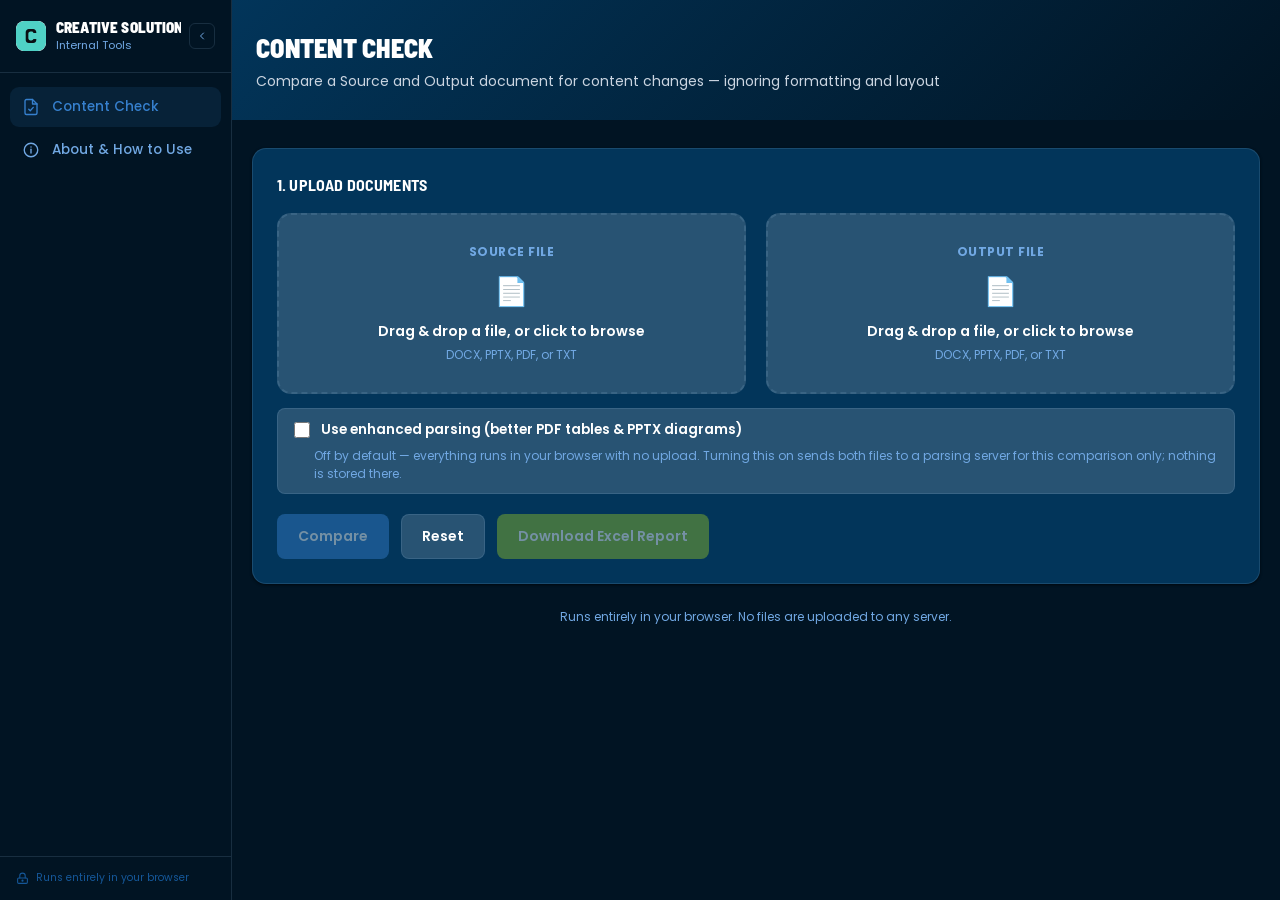
<file: index.html>
<!DOCTYPE html>
<html lang="en">
<head>
<meta charset="UTF-8" />
<meta name="viewport" content="width=device-width, initial-scale=1.0" />
<title>Creative Solutions</title>
<link rel="icon" href="assets/logo.svg" type="image/svg+xml" />
<link rel="preconnect" href="https://fonts.googleapis.com">
<link href="https://fonts.googleapis.com/css2?family=Barlow+Semi+Condensed:wght@600;700;900&family=Poppins:wght@400;500;600;700&display=swap" rel="stylesheet">
<link rel="stylesheet" href="css/shell.css" />
</head>
<body>

<div class="app-shell">

  <!-- ── SIDEBAR ── -->
  <aside class="sidebar" id="sidebar">
    <div class="sidebar-top">
      <div class="brand">
        <div class="logo-slot" id="logoSlot" title="Click to upload your company logo">
          <img src="assets/logo.svg" alt="" class="brand-mark" id="brandMark" />
          <button type="button" class="logo-remove hidden" id="logoRemoveBtn" title="Remove logo">×</button>
          <input type="file" id="logoInput" accept="image/*" class="visually-hidden" />
        </div>
        <div class="brand-text">
          <div class="brand-name">Creative Solutions</div>
          <div class="brand-sub">Internal Tools</div>
        </div>
      </div>
      <button class="collapse-btn" id="collapseBtn" title="Collapse sidebar" aria-label="Collapse sidebar">
        <svg width="16" height="16" viewBox="0 0 24 24" fill="none" stroke="currentColor" stroke-width="2" stroke-linecap="round" stroke-linejoin="round"><polyline points="15 18 9 12 15 6"/></svg>
      </button>
    </div>

    <nav class="nav-list" id="navList">
      <button class="nav-item" data-tool="contentcheck" title="Content Check">
        <span class="nav-icon">
          <svg width="18" height="18" viewBox="0 0 24 24" fill="none" stroke="currentColor" stroke-width="1.8" stroke-linecap="round" stroke-linejoin="round"><path d="M14 2H6a2 2 0 0 0-2 2v16a2 2 0 0 0 2 2h12a2 2 0 0 0 2-2V8z"/><polyline points="14 2 14 8 20 8"/><polyline points="9 15 11 17 15 12.5"/></svg>
        </span>
        <span class="nav-label">Content Check</span>
      </button>
      <button class="nav-item" data-tool="dashboard" title="Team Dashboard">
        <span class="nav-icon">
          <svg width="18" height="18" viewBox="0 0 24 24" fill="none" stroke="currentColor" stroke-width="1.8" stroke-linecap="round" stroke-linejoin="round"><line x1="18" y1="20" x2="18" y2="10"/><line x1="12" y1="20" x2="12" y2="4"/><line x1="6" y1="20" x2="6" y2="14"/></svg>
        </span>
        <span class="nav-label">Team Dashboard</span>
      </button>
      <button class="nav-item" data-tool="newsletter" title="Newsletter Builder">
        <span class="nav-icon">
          <svg width="18" height="18" viewBox="0 0 24 24" fill="none" stroke="currentColor" stroke-width="1.8" stroke-linecap="round" stroke-linejoin="round"><rect x="3" y="5" width="18" height="14" rx="2"/><polyline points="3 7 12 13 21 7"/></svg>
        </span>
        <span class="nav-label">Newsletter Builder</span>
      </button>
      <button class="nav-item" data-tool="about" title="About &amp; How to Use">
        <span class="nav-icon">
          <svg width="18" height="18" viewBox="0 0 24 24" fill="none" stroke="currentColor" stroke-width="1.8" stroke-linecap="round" stroke-linejoin="round"><circle cx="12" cy="12" r="9"/><line x1="12" y1="16" x2="12" y2="11"/><line x1="12" y1="8" x2="12.01" y2="8"/></svg>
        </span>
        <span class="nav-label">About &amp; How to Use</span>
      </button>
    </nav>

    <div class="sidebar-bottom">
      <div class="offline-note">
        <svg width="13" height="13" viewBox="0 0 24 24" fill="none" stroke="currentColor" stroke-width="2" stroke-linecap="round" stroke-linejoin="round"><rect x="3" y="11" width="18" height="10" rx="2"/><circle cx="12" cy="16" r="1"/><path d="M7 11V7a5 5 0 0 1 10 0v4"/></svg>
        <span>Runs entirely in your browser</span>
      </div>
    </div>
  </aside>

  <!-- ── CONTENT ── -->
  <main class="content">
    <div class="content-loading" id="contentLoading">Loading…</div>
    <iframe class="tool-frame" id="toolFrame" title="Tool content"></iframe>
  </main>

</div>

<script src="js/shell.js"></script>
</body>
</html>
</file>
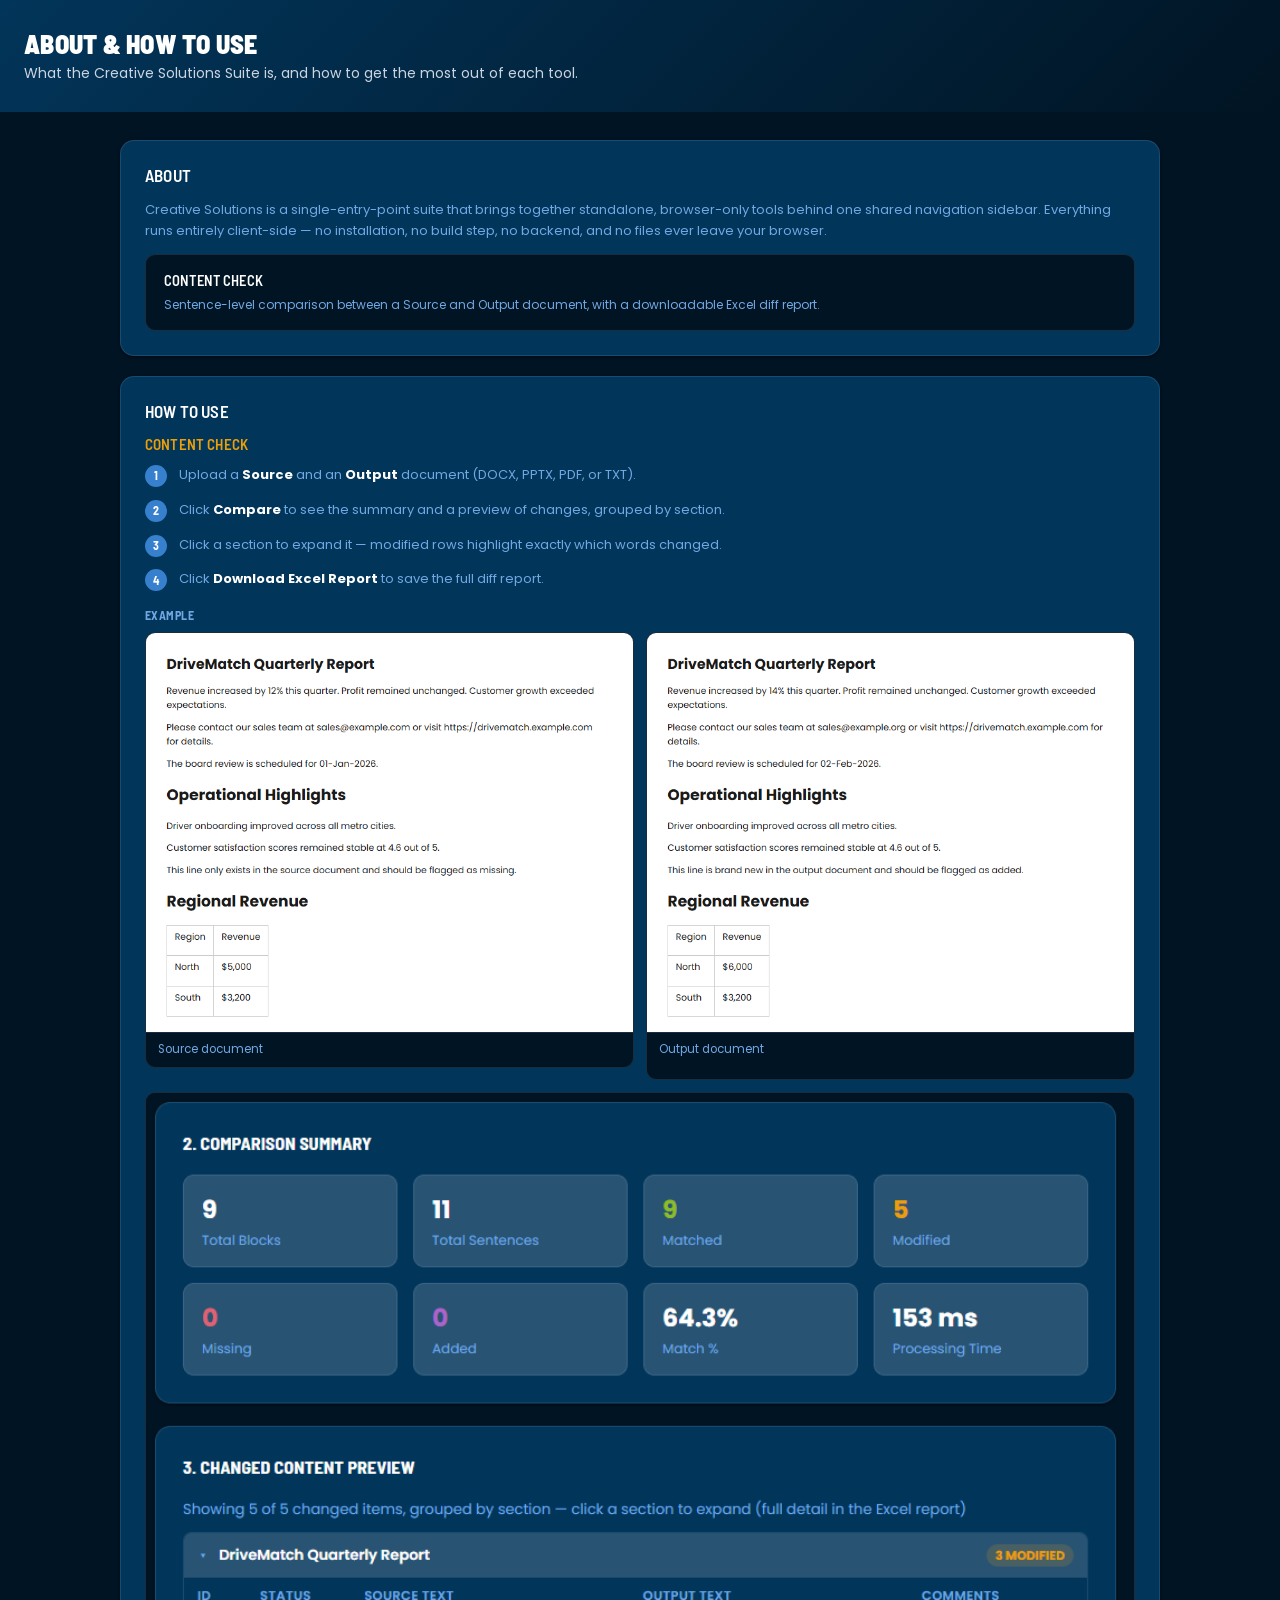
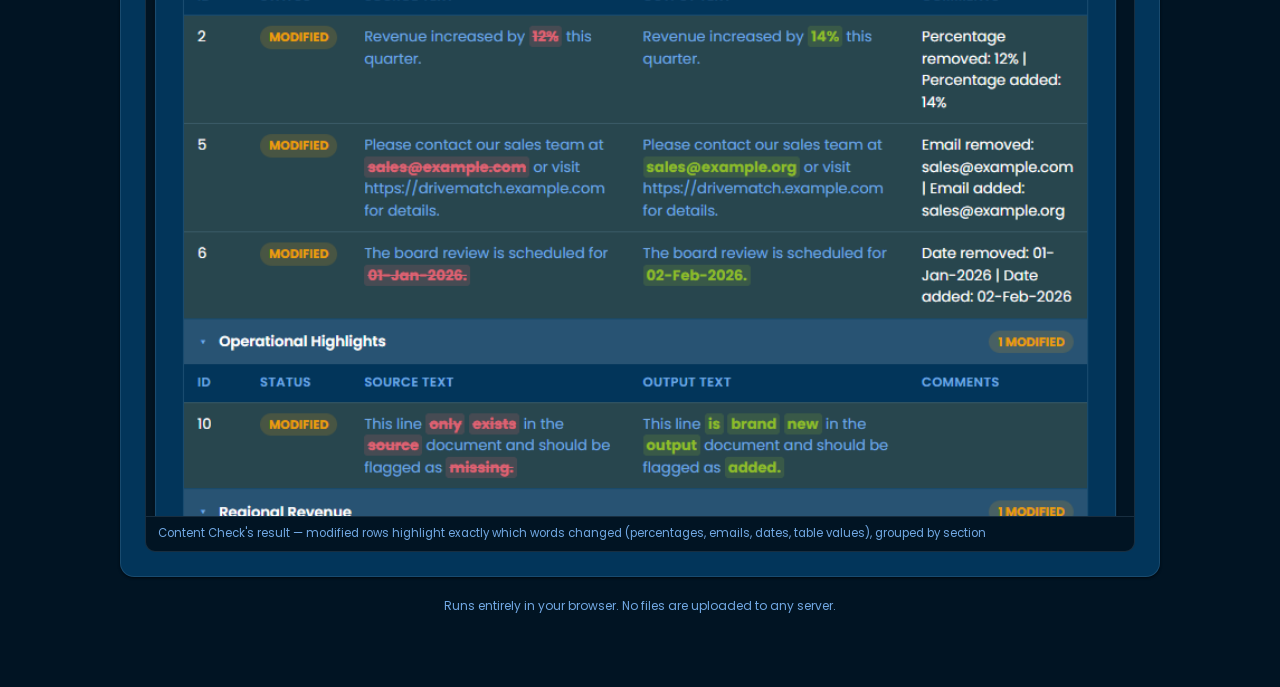
<file: apps/about/index.html>
<!DOCTYPE html>
<html lang="en">
<head>
<meta charset="UTF-8" />
<meta name="viewport" content="width=device-width, initial-scale=1.0" />
<title>About</title>
<link rel="preconnect" href="https://fonts.googleapis.com">
<link href="https://fonts.googleapis.com/css2?family=Barlow+Semi+Condensed:wght@600;700;900&family=Poppins:wght@400;500;600;700&display=swap" rel="stylesheet">
<style>
  :root{
    /* PepsiCo Digital Minikit — Dark Universal Theme (Fresh navy ramp) */
    --bg:#011423;
    --panel:#02355A;
    --line:rgba(165, 203, 238, 0.14);
    --text:#FFFFFF;
    --muted:#71A8E3;
    --accent:#3680CE;
    --amber:#EB9F0A;
    --font-header:'Barlow Semi Condensed', sans-serif;
    --font-body:'Poppins', sans-serif;
    --banner-bg:#02355A;
    --banner-bg-2:#011423;
  }
  *{box-sizing:border-box;}
  html,body{margin:0;padding:0;}
  body{background:var(--bg);color:var(--text);font-family:var(--font-body);}

  .app-header{background:linear-gradient(135deg, var(--banner-bg), var(--banner-bg-2));color:#fff;padding:28px 24px;text-align:left;}
  .app-header h1{margin:0 0 4px;font-size:26px;font-weight:900;text-transform:uppercase;letter-spacing:0.01em;font-family:var(--font-header);}
  .app-header p{margin:0;color:#cbd5e1;font-size:14px;}

  .container{max-width:1080px;margin:0 auto;padding:28px 20px 60px;}

  .panel{background:var(--panel);border:1px solid var(--line);border-radius:14px;box-shadow:0 1px 2px rgba(0,0,0,.3), 0 1px 3px rgba(0,0,0,.35);padding:24px;margin-bottom:20px;}
  .panel h2{margin:0 0 14px;font-family:var(--font-header);font-size:17px;font-weight:600;text-transform:uppercase;letter-spacing:0.01em;color:var(--text);}
  .panel p{margin:0 0 12px;font-size:13px;line-height:1.65;color:var(--muted);}
  .panel p:last-child{margin-bottom:0;}
  .panel ul{margin:0;padding-left:18px;}
  .panel li{font-size:13px;line-height:1.65;color:var(--muted);margin-bottom:6px;}
  .panel li b{color:var(--text);}
  .panel li:last-child{margin-bottom:0;}

  .tool-grid{display:grid;grid-template-columns:repeat(auto-fit, minmax(260px, 1fr));gap:14px;margin-top:4px;}
  .tool-card{background:var(--bg);border:1px solid var(--line);border-radius:10px;padding:16px 18px;}
  .tool-card h3{margin:0 0 6px;font-family:var(--font-header);font-size:14.5px;font-weight:600;text-transform:uppercase;letter-spacing:0.01em;color:var(--text);}
  .tool-card p{margin:0;font-size:12px;line-height:1.6;color:var(--muted);}

  .steps{counter-reset:step;list-style:none;margin:0;padding:0;}
  .steps li{counter-increment:step;position:relative;padding-left:34px;margin-bottom:14px;font-size:13px;line-height:1.6;color:var(--muted);}
  .steps li:last-child{margin-bottom:0;}
  .steps li::before{content:counter(step);position:absolute;left:0;top:0;width:22px;height:22px;border-radius:50%;background:var(--accent);color:#fff;font-family:var(--font-header);font-weight:700;font-size:12px;display:flex;align-items:center;justify-content:center;}
  .steps li b{color:var(--text);}

  .how-to-block{margin-bottom:22px;}
  .how-to-block:last-child{margin-bottom:0;}
  .how-to-block h3{margin:0 0 12px;font-family:var(--font-header);font-size:15px;font-weight:600;text-transform:uppercase;letter-spacing:0.01em;color:var(--amber);}

  .example-block{margin-top:18px;}
  .example-block h4{margin:0 0 10px;font-family:var(--font-header);font-size:12px;font-weight:700;text-transform:uppercase;letter-spacing:0.04em;color:var(--muted);}
  .example-grid{display:grid;grid-template-columns:1fr 1fr;gap:12px;margin-bottom:12px;}
  .example-block figure{margin:0 0 12px;background:var(--bg);border:1px solid var(--line);border-radius:10px;overflow:hidden;}
  .example-block figure:last-child{margin-bottom:0;}
  .example-block img{display:block;width:100%;height:auto;}
  .example-block figcaption{padding:8px 12px;font-size:11.5px;line-height:1.5;color:var(--muted);border-top:1px solid var(--line);}
  @media (max-width:600px){.example-grid{grid-template-columns:1fr;}}

  .footer-note{text-align:center;color:var(--muted);font-size:12px;margin-top:8px;}
</style>
</head>
<body>

<header class="app-header">
  <h1>About &amp; How to Use</h1>
  <p>What the Creative Solutions Suite is, and how to get the most out of each tool.</p>
</header>

<div class="container">

  <section class="panel">
    <h2>About</h2>
    <p>Creative Solutions is a single-entry-point suite that brings together standalone, browser-only tools behind one shared navigation sidebar. Everything runs entirely client-side — no installation, no build step, no backend, and no files ever leave your browser.</p>
    <div class="tool-grid">
      <div class="tool-card">
        <h3>Content Check</h3>
        <p>Sentence-level comparison between a Source and Output document, with a downloadable Excel diff report.</p>
      </div>
    </div>
  </section>

  <section class="panel">
    <h2>How to Use</h2>

    <div class="how-to-block">
      <h3>Content Check</h3>
      <ol class="steps">
        <li>Upload a <b>Source</b> and an <b>Output</b> document (DOCX, PPTX, PDF, or TXT).</li>
        <li>Click <b>Compare</b> to see the summary and a preview of changes, grouped by section.</li>
        <li>Click a section to expand it — modified rows highlight exactly which words changed.</li>
        <li>Click <b>Download Excel Report</b> to save the full diff report.</li>
      </ol>

      <div class="example-block">
        <h4>Example</h4>
        <div class="example-grid">
          <figure>
            <img src="assets/sample-source.png" alt="Sample source document used as Content Check input">
            <figcaption>Source document</figcaption>
          </figure>
          <figure>
            <img src="assets/sample-output.png" alt="Sample output document used as Content Check input">
            <figcaption>Output document</figcaption>
          </figure>
        </div>
        <figure>
          <img src="assets/sample-comparison.png" alt="Content Check's comparison summary and changed content preview for the sample documents">
          <figcaption>Content Check's result — modified rows highlight exactly which words changed (percentages, emails, dates, table values), grouped by section</figcaption>
        </figure>
      </div>
    </div>
  </section>

  <p class="footer-note">Runs entirely in your browser. No files are uploaded to any server.</p>
</div>

</body>
</html>
</file>
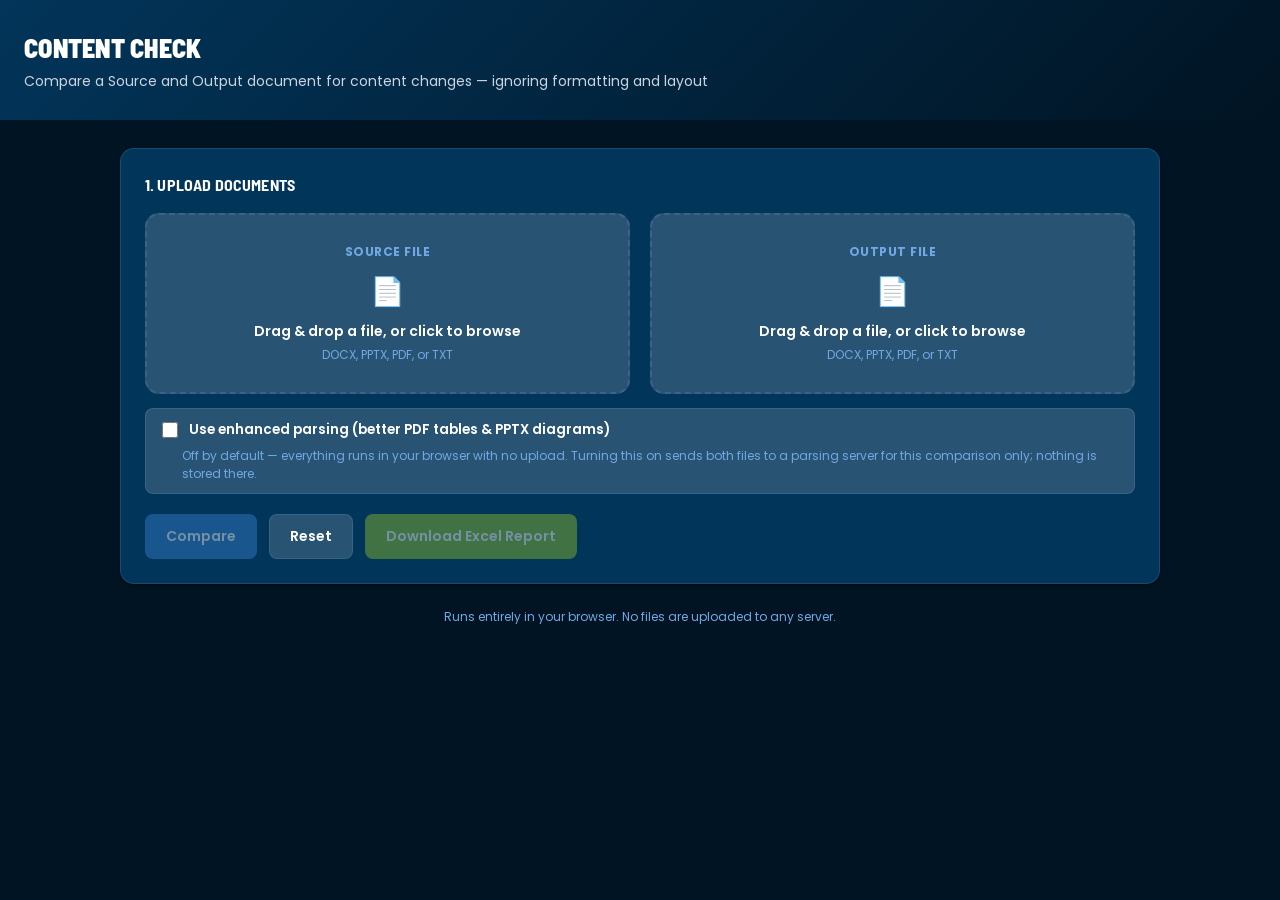
<file: apps/contentcheck/index.html>
<!DOCTYPE html>
<html lang="en">
<head>
<meta charset="UTF-8" />
<meta name="viewport" content="width=device-width, initial-scale=1.0" />
<title>Content Check</title>
<link rel="preconnect" href="https://fonts.googleapis.com">
<link href="https://fonts.googleapis.com/css2?family=Barlow+Semi+Condensed:wght@600;700;900&family=Poppins:wght@400;500;600;700&display=swap" rel="stylesheet">
<link rel="stylesheet" href="css/styles.css" />
</head>
<body>

<header class="app-header">
  <h1>Content Check</h1>
  <p>Compare a Source and Output document for content changes — ignoring formatting and layout</p>
</header>

<div class="container">

  <!-- Upload -->
  <section class="panel">
    <h2>1. Upload Documents</h2>
    <div class="upload-grid">
      <div class="upload-col">
        <div class="upload-slot" id="sourceSlot">
          <div class="slot-label">Source File</div>
          <div class="file-icon">📄</div>
          <div class="file-name">Drag & drop a file, or click to browse</div>
          <div class="file-meta">DOCX, PPTX, PDF, or TXT</div>
          <input type="file" id="sourceInput" accept=".docx,.pptx,.pdf,.txt" />
        </div>
      </div>
      <div class="upload-col">
        <div class="upload-slot" id="outputSlot">
          <div class="slot-label">Output File</div>
          <div class="file-icon">📄</div>
          <div class="file-name">Drag & drop a file, or click to browse</div>
          <div class="file-meta">DOCX, PPTX, PDF, or TXT</div>
          <input type="file" id="outputInput" accept=".docx,.pptx,.pdf,.txt" />
        </div>
      </div>
    </div>

    <div class="backend-toggle-row">
      <label class="backend-toggle">
        <input type="checkbox" id="useBackendParsing">
        <span>Use enhanced parsing (better PDF tables &amp; PPTX diagrams)</span>
      </label>
      <div class="backend-toggle-note">Off by default — everything runs in your browser with no upload. Turning this on sends both files to a parsing server for this comparison only; nothing is stored there.</div>
    </div>

    <div class="actions-row">
      <button id="compareBtn" class="btn-primary" disabled>Compare</button>
      <button id="resetBtn" class="btn-secondary">Reset</button>
      <button id="downloadBtn" class="btn-success" disabled>Download Excel Report</button>
    </div>

    <div class="progress-wrap hidden" id="progressWrap">
      <div class="progress-label" id="progressLabel">Starting…</div>
      <div class="progress-track"><div class="progress-fill" id="progressBarFill"></div></div>
    </div>

    <div class="error-box hidden" id="errorBox"></div>
  </section>

  <!-- Summary -->
  <section class="panel hidden" id="summaryWrap">
    <h2>2. Comparison Summary</h2>
    <div class="summary-grid" id="summaryGrid"></div>
  </section>

  <!-- Preview -->
  <section class="panel hidden" id="previewWrap">
    <h2>3. Changed Content Preview</h2>
    <div class="preview-count" id="previewCount"></div>
    <div class="preview-groups" id="previewGroups"></div>
  </section>

  <p class="footer-note">Runs entirely in your browser. No files are uploaded to any server.</p>
</div>

<!-- Third-party libraries (static, bundled locally — no CDN/network calls) -->
<script src="lib/JSZip.min.js"></script>
<script src="lib/mammoth.min.js"></script>
<script src="lib/pdf.min.js"></script>
<script src="lib/exceljs.min.js"></script>

<!-- App modules (order matters: each depends on the previous) -->
<script src="js/utils.js"></script>
<script src="js/normalizer.js"></script>
<script src="js/parser.js"></script>
<script src="js/comparer.js"></script>
<script src="js/report.js"></script>
<script src="js/excel.js"></script>
<script src="js/ui.js"></script>
<script src="js/app.js"></script>
</body>
</html>
</file>
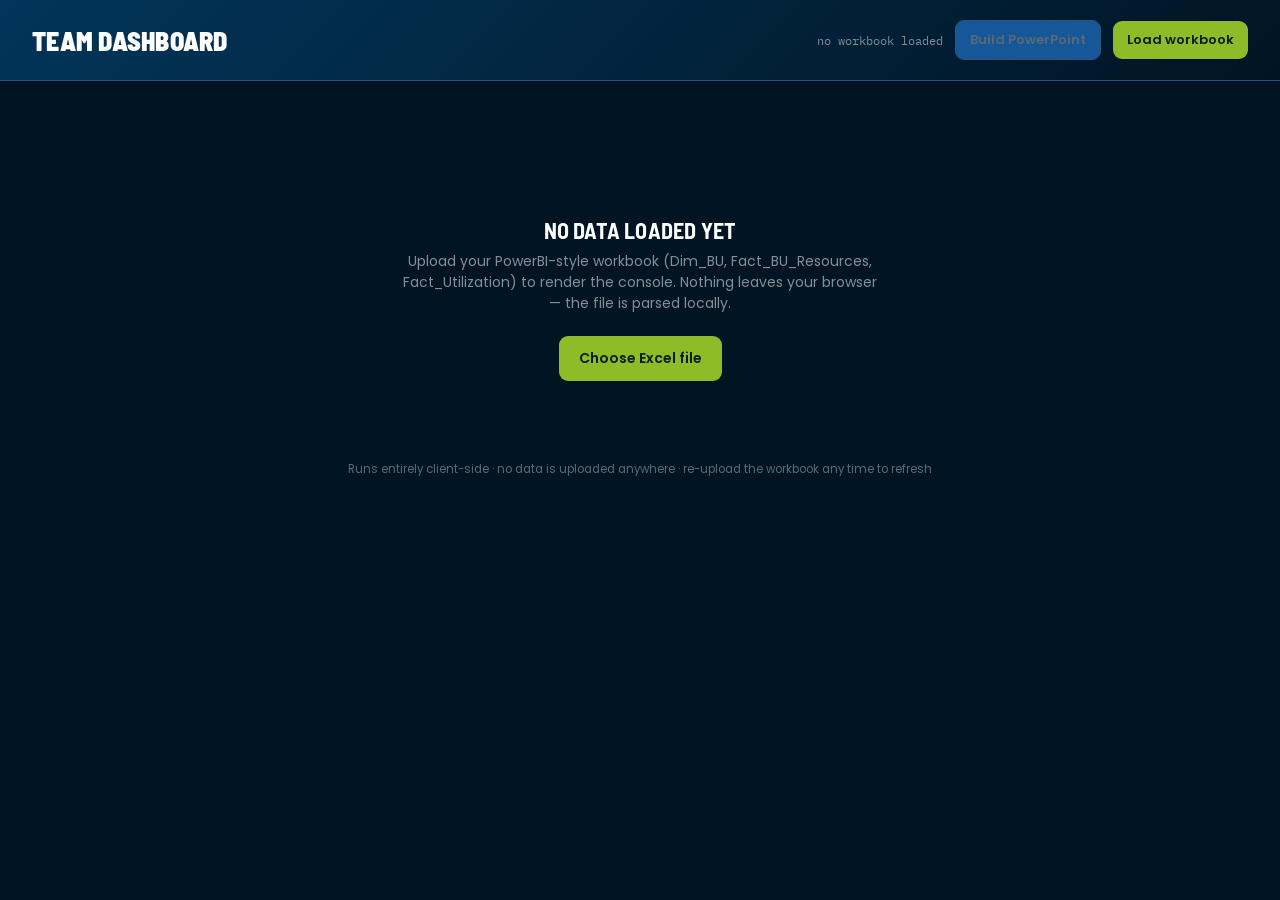
<file: apps/dashboard/index.html>
<!DOCTYPE html>
<html lang="en">
<head>
<meta charset="UTF-8" />
<meta name="viewport" content="width=device-width, initial-scale=1.0" />
<title>Creative Solutions — KPI &amp; Utilization Dashboard</title>
<link rel="preconnect" href="https://fonts.googleapis.com">
<link href="https://fonts.googleapis.com/css2?family=Barlow+Semi+Condensed:wght@600;700;900&family=Space+Grotesk:wght@500;600;700&family=Poppins:wght@400;500;600;700&family=Montserrat:wght@500;600;700&family=Playfair+Display:wght@600;700&family=Inter:wght@400;500;600&family=Roboto:wght@400;500;600&family=Lato:wght@400;600;700&family=Open+Sans:wght@400;600;700&family=IBM+Plex+Mono:wght@500;600&display=swap" rel="stylesheet">
<script src="lib/xlsx.full.min.js"></script>
<script src="lib/chart.umd.js"></script>
<script src="lib/pptxgen.bundle.js"></script>
<style>
  :root{
    /* PepsiCo Digital Minikit — Dark Universal Theme (Fresh navy ramp),
       status accents from the expanded palette: Leaf (good), Grain
       (warning), Grapefruit (risk) — same mapping used across the suite. */
    --font-header: 'Barlow Semi Condensed', sans-serif;
    --font-body: 'Poppins', sans-serif;
    --bg: #011423;
    --panel: #02355A;
    --banner: #155798;
    --line: #232E3B;
    --text: #FFFFFF;
    --muted: #8592A6;
    --faint: #57677B;
    --cyan: #8EBC29;    --cyan-rgb: 142,188,41;
    --amber: #EB9F0A;   --amber-rgb: 235,159,10;
    --coral: #DF6273;   --coral-rgb: 223,98,115;
    --track: #202A36;
    --radius: 14px;
  }
  *{box-sizing:border-box;}
  html,body{margin:0;padding:0;}
  body{
    background:var(--bg);
    color:var(--text);
    font-family:var(--font-body);
    min-height:100vh;
  }
  .mono{font-family:'IBM Plex Mono',monospace;}
  ::selection{background:rgba(var(--cyan-rgb),0.14);}
  :focus-visible{outline:2px solid var(--cyan); outline-offset:2px;}

  header.topbar{
    display:flex; align-items:center; justify-content:space-between; gap:24px;
    padding:20px 32px; border-bottom:1px solid var(--line);
    flex-wrap:wrap;
    position:sticky; top:0; background:linear-gradient(135deg, var(--panel), var(--bg));
    z-index:20;
  }
  .brand{display:flex; align-items:center; gap:12px;}
  .brand .mark{
    width:34px;height:34px;border-radius:9px;
    background:conic-gradient(from -45deg, var(--cyan), var(--amber), var(--cyan));
    display:flex;align-items:center;justify-content:center;
    box-shadow:0 0 0 1px rgba(255,255,255,0.08) inset;
    flex:none;
  }
  .brand .mark span{ width:16px;height:16px;border-radius:5px;background:var(--bg); }
  .brand h1{font-size:26px;margin:0;font-weight:900;text-transform:uppercase;letter-spacing:0.01em; font-family:var(--font-header);}
  .brand p{margin:0;font-size:14px;color:var(--muted);}

  .controls{display:flex;align-items:center;gap:12px;flex-wrap:wrap;}
  select, .file-btn{
    background:var(--banner); color:var(--text); border:1px solid var(--line);
    border-radius:9px; padding:9px 14px; font-size:13px; font-family:inherit;
    cursor:pointer;
  }
  .file-btn{
    display:inline-flex; align-items:center; gap:8px;
    background:var(--cyan); color:#06201D; font-weight:600; border:none;
    transition:filter .15s ease, transform .15s ease;
  }
  .file-btn:hover{filter:brightness(1.08); transform:translateY(-1px);}
  .file-btn input{display:none;}
  .ppt-btn{ background:var(--amber); color:#2B1B03; }
  .ppt-btn:disabled{ background:var(--banner); color:var(--faint); cursor:not-allowed; transform:none; filter:none; border:1px solid var(--line); }
  .file-name{font-size:12px;color:var(--muted);}

  /* filter bar */
  .filterbar{
    display:flex; align-items:center; gap:14px; flex-wrap:wrap;
    padding:16px 32px; border-bottom:1px solid var(--line);
    background:var(--banner);
  }
  .filterbar .group{display:flex; align-items:center; gap:8px;}
  .filterbar label{font-size:11px; text-transform:uppercase; letter-spacing:0.3px; color:var(--muted);}
  .pill-toggle{display:flex; background:var(--panel); border:1px solid var(--line); border-radius:9px; padding:3px; gap:2px;}
  .pill-toggle button{
    border:none; background:transparent; color:var(--muted); font-size:12.5px; font-weight:600;
    padding:6px 14px; border-radius:7px; cursor:pointer; font-family:inherit;
  }
  .pill-toggle button.active{background:var(--cyan); color:#06201D;}
  select#buSelect, select#leadSelect{min-width:180px;}
  select#periodSelect{min-width:140px;}

  main{padding:28px 32px 60px; max-width:1440px; margin:0 auto;}

  .empty-state{ margin-top:12vh; text-align:center; color:var(--muted); }
  .empty-state h2{color:var(--text); font-family:var(--font-header); font-size:22px; margin-bottom:8px; text-transform:uppercase; letter-spacing:0.01em;}
  .empty-state p{font-size:14px; max-width:480px; margin:0 auto 22px;}
  .empty-state .file-btn{font-size:14px; padding:12px 20px; margin:0 auto; width:max-content;}

  #app{display:none;}
  #app.ready{display:block;}

  .scope-banner{
    display:flex; align-items:center; justify-content:space-between; gap:10px;
    margin-bottom:18px; padding:10px 16px; border-radius:10px;
    background:var(--banner); border:1px solid var(--line); font-size:12.5px; color:var(--muted); flex-wrap:wrap;
  }
  .scope-banner b{color:var(--text);}
  .chip-row{display:flex; gap:8px; flex-wrap:wrap;}
  .filter-chip{
    display:inline-flex; align-items:center; gap:6px; font-size:11.5px; font-weight:600;
    background:rgba(var(--cyan-rgb),0.14); color:var(--cyan); border-radius:20px; padding:4px 6px 4px 10px;
  }
  .filter-chip button{
    background:rgba(255,255,255,0.15); border:none; color:inherit; border-radius:50%;
    width:16px; height:16px; font-size:11px; line-height:1; cursor:pointer; display:flex; align-items:center; justify-content:center;
  }

  .kpi-row{ display:grid; grid-template-columns:repeat(auto-fit, minmax(150px,1fr)); gap:18px; margin-bottom:22px; }

  .kpi-card{
    background:var(--panel); border:1px solid var(--line); border-radius:var(--radius);
    padding:18px 18px 14px; display:flex; flex-direction:column; align-items:center; gap:6px;
    min-width:0;
  }
  .kpi-label{font-size:12px; color:var(--muted); letter-spacing:0.3px; text-transform:uppercase; align-self:flex-start;}
  .gauge-wrap{position:relative; width:150px; height:78px; margin-top:4px; overflow:hidden;}
  .gauge-ring{ position:absolute; top:0; left:0; width:150px; height:150px; border-radius:50%; }
  .gauge-hole{ position:absolute; width:104px; height:104px; border-radius:50%; background:var(--panel); left:50%; top:0; transform:translateX(-50%); }
  .gauge-readout{ position:absolute; bottom:2px; left:0; right:0; text-align:center; }
  .gauge-readout .num{font-size:22px; font-weight:600;}
  .gauge-readout .sub{font-size:10px; color:var(--muted); margin-top:-2px;}
  .kpi-foot{font-size:11.5px; color:var(--faint); text-align:center; overflow-wrap:break-word; word-break:break-word; max-width:100%;}
  .kpi-foot b{color:var(--muted); font-weight:600;}

  .stat-card{ align-items:flex-start !important; }
  .stat-num{ font-size:32px; font-weight:600; font-family:'IBM Plex Mono',monospace; margin-top:10px; }
  .stat-delta{ font-size:11.5px; font-weight:600; display:inline-flex; align-items:center; justify-content:center; gap:4px; margin-top:2px; flex-wrap:wrap; max-width:100%; }
  .stat-delta.up{ color:var(--cyan); }
  .stat-delta.down{ color:var(--coral); }
  .stat-delta.flat{ color:var(--muted); }

  .grid-2{display:grid; grid-template-columns:1.3fr 1fr; gap:18px; margin-bottom:18px;}
  .grid-4{display:grid; grid-template-columns:repeat(2,1fr); gap:18px; margin-bottom:18px;}
  @media (max-width:900px){ .grid-2{grid-template-columns:1fr;} .grid-4{grid-template-columns:1fr;} }

  .panel{ background:var(--panel); border:1px solid var(--line); border-radius:var(--radius); padding:20px 20px 12px; }
  .panel-head{display:flex; align-items:baseline; justify-content:space-between; margin-bottom:14px; gap:10px; flex-wrap:wrap;}
  .panel-head h3{margin:0; font-family:var(--font-header); font-size:14.5px; font-weight:600; text-transform:uppercase; letter-spacing:0.01em;}
  .panel-head span.tag{font-size:11px; color:var(--muted);}
  .chart-box{position:relative; width:100%;}
  .scroll-y{max-height:340px; overflow-y:auto;}

  .roster{width:100%; border-collapse:collapse; font-size:13px;}
  .roster th{
    text-align:left; font-size:11px; text-transform:uppercase; letter-spacing:0.3px;
    color:var(--muted); font-weight:600; padding:8px 10px; border-bottom:1px solid var(--line);
    position:sticky; top:0; background:var(--panel); cursor:default;
  }
  .roster th.sortable{ cursor:pointer; user-select:none; }
  .roster th.sortable:hover{ color:var(--text); }
  .roster th.sortable .arrow{ opacity:0.5; margin-left:3px; }
  .roster td{padding:10px 10px; border-bottom:1px solid var(--line); vertical-align:middle;}
  .roster tr:last-child td{border-bottom:none;}
  .roster .bar-track{background:var(--track); border-radius:6px; height:7px; width:100%; overflow:hidden;}
  .roster .bar-fill{height:100%; border-radius:6px;}
  .roster .bu-chip{font-size:10.5px; color:var(--muted); background:var(--banner); border:1px solid var(--line); border-radius:20px; padding:2px 8px;}
  .pill{display:inline-block; padding:3px 9px; border-radius:20px; font-size:11px; font-weight:600;}
  .pill.ok{background:rgba(var(--cyan-rgb),0.14); color:var(--cyan);}
  .pill.warn{background:rgba(var(--amber-rgb),0.14); color:var(--amber);}
  .pill.risk{background:rgba(var(--coral-rgb),0.14); color:var(--coral);}

  .bd-list{display:flex; flex-direction:column; gap:10px;}
  .bd-row{cursor:pointer; border-radius:8px; padding:6px 8px; margin:0 -8px; transition:background .12s ease;}
  .bd-row:hover{background:var(--banner);}
  .bd-row.active{background:rgba(var(--cyan-rgb),0.12);}
  .bd-top{display:flex; align-items:center; justify-content:space-between; font-size:12.5px; margin-bottom:5px;}
  .bd-top .name{font-weight:600;}
  .bd-top .val{color:var(--muted); font-family:'IBM Plex Mono',monospace; font-size:11.5px;}
  .bd-track{background:var(--track); border-radius:6px; height:8px; overflow:hidden;}
  .bd-fill{height:100%; border-radius:6px;}

  footer{padding:20px 32px 40px; text-align:center; color:var(--faint); font-size:11.5px;}
</style>
</head>
<body>

<header class="topbar">
  <div class="brand">
    <div>
      <h1>Team Dashboard</h1>
    </div>
  </div>
  <div class="controls">
    <span class="file-name mono" id="fileName">no workbook loaded</span>
    <button class="file-btn ppt-btn" id="pptBtn" disabled title="Load a workbook first">
      <span id="pptBtnLabel">Build PowerPoint</span>
    </button>
    <label class="file-btn">
      <span>Load workbook</span>
      <input type="file" id="fileInput" accept=".xlsx,.xls" />
    </label>
  </div>
</header>

<div class="filterbar" id="filterBar" style="display:none;">
  <div class="group">
    <label>Business unit</label>
    <select id="buSelect"></select>
  </div>
  <div class="group">
    <label>Lead</label>
    <select id="leadSelect"></select>
  </div>
  <div class="group">
    <label>View by</label>
    <div class="pill-toggle" id="modeToggle">
      <button data-mode="month" class="active">Monthly</button>
      <button data-mode="quarter">Quarterly</button>
    </div>
  </div>
  <div class="group">
    <label>Period</label>
    <select id="periodSelect"></select>
  </div>
</div>

<main>
  <div class="empty-state" id="emptyState">
    <h2>No data loaded yet</h2>
    <p>Upload your PowerBI-style workbook (Dim_BU, Fact_BU_Resources, Fact_Utilization) to render the console. Nothing leaves your browser — the file is parsed locally.</p>
    <label class="file-btn">
      <span>Choose Excel file</span>
      <input type="file" id="fileInput2" accept=".xlsx,.xls" />
    </label>
  </div>

  <div id="app">
    <div class="scope-banner">
      <span id="scopeBannerText"></span>
      <div class="chip-row" id="quickFilterChips"></div>
    </div>

    <section class="kpi-row" id="kpiRow"></section>

    <section class="grid-2">
      <div class="panel">
        <div class="panel-head">
          <h3 id="leftChartTitle">Utilization by Business Unit</h3>
          <span class="tag" id="leftChartTag">selected period</span>
        </div>
        <div class="chart-box" style="height:300px;"><canvas id="leftChart"></canvas></div>
      </div>
      <div class="panel">
        <div class="panel-head">
          <h3 id="rightTableTitle">Business Unit Leaderboard</h3>
          <span class="tag" id="rightTableTag"></span>
        </div>
        <div class="scroll-y">
          <table class="roster" id="rightTable">
            <thead><tr id="rightTableHead"></tr></thead>
            <tbody></tbody>
          </table>
        </div>
      </div>
    </section>

    <section class="grid-4">
      <div class="panel">
        <div class="panel-head"><h3>Number of projects</h3><span class="tag" id="tagProjects">by month</span></div>
        <div class="chart-box" style="height:220px;"><canvas id="chartProjects"></canvas></div>
      </div>
      <div class="panel">
        <div class="panel-head"><h3>Total hours</h3><span class="tag" id="tagHours">by month</span></div>
        <div class="chart-box" style="height:220px;"><canvas id="chartHours"></canvas></div>
      </div>
      <div class="panel">
        <div class="panel-head"><h3>Monthly utilization %</h3><span class="tag" id="tagUtil">by month</span></div>
        <div class="chart-box" style="height:220px;"><canvas id="chartUtil"></canvas></div>
      </div>
      <div class="panel">
        <div class="panel-head"><h3>Cost avoidance</h3><span class="tag" id="tagCost">by month</span></div>
        <div class="chart-box" style="height:220px;"><canvas id="chartCost"></canvas></div>
      </div>
    </section>

    <section class="grid-2">
      <div class="panel">
        <div class="panel-head">
          <h3>Priority breakdown</h3>
          <span class="tag">click a slice to filter</span>
        </div>
        <div class="chart-box" style="height:260px;"><canvas id="chartPriority"></canvas></div>
      </div>
      <div class="panel">
        <div class="panel-head">
          <h3>Project type breakdown</h3>
          <span class="tag">click a slice to filter</span>
        </div>
        <div class="chart-box" style="height:260px;"><canvas id="chartProjectType"></canvas></div>
      </div>
    </section>

    <section class="panel" style="margin-bottom:18px;">
      <div class="panel-head">
        <h3>Work items in scope</h3>
        <span class="tag" id="itemsTag"></span>
      </div>
      <div class="scroll-y" style="max-height:420px;">
        <table class="roster" id="itemsTable">
          <thead><tr id="itemsTableHead"></tr></thead>
          <tbody></tbody>
        </table>
      </div>
    </section>
  </div>
</main>

<footer>Runs entirely client-side · no data is uploaded anywhere · re-upload the workbook any time to refresh</footer>

<script>
(function(){
  const COLORS = { cyan:'#4FD1C5', amber:'#F2A93B', coral:'#EF6461', track:'#202A36', muted:'#8592A6', text:'#E7ECF2', line:'#232E3B' };
  let charts = {};
  let state = null;          // parsed workbook data
  let scopeBU = 'ALL';       // 'ALL' or a BU name
  let scopeLead = 'ALL';     // 'ALL' or a Lead name
  let periodMode = 'month';  // 'month' | 'quarter'
  let periodKeySel = null;   // selected period key
  let quickFilters = { priority:'ALL', projectType:'ALL' };
  let itemsSort = { key:'date', dir:-1 };

  // ---------- theme ----------
  const DEFAULT_THEME = {
    fontHeader: "'Barlow Semi Condensed', sans-serif",
    fontBody: "'Poppins', sans-serif",
    text: '#FFFFFF',
    bg: '#011423',
    panel: '#02355A',
    banner: '#155798',
    cyan: '#8EBC29',
    amber: '#EB9F0A',
    coral: '#DF6273',
  };
  let theme = { ...DEFAULT_THEME };

  function hexToRgb(hex){
    hex = (hex||'#000000').replace('#','');
    if (hex.length === 3) hex = hex.split('').map(c=>c+c).join('');
    const num = parseInt(hex, 16);
    return [(num>>16)&255, (num>>8)&255, num&255];
  }
  function rgbToHex(rgb){ return '#' + rgb.map(v => clamp(Math.round(v),0,255).toString(16).padStart(2,'0')).join(''); }
  function mixHex(hexA, hexB, weightB){
    const a = hexToRgb(hexA), b = hexToRgb(hexB);
    return rgbToHex(a.map((v,i) => v*(1-weightB) + b[i]*weightB));
  }

  function applyTheme(t){
    theme = t;
    const root = document.documentElement.style;
    const muted = mixHex(t.text, t.bg, 0.48);
    const faint = mixHex(t.text, t.bg, 0.64);
    const line = mixHex(t.panel, t.text, 0.16);
    const track = mixHex(t.panel, t.text, 0.15);

    root.setProperty('--font-header', t.fontHeader);
    root.setProperty('--font-body', t.fontBody);
    root.setProperty('--text', t.text);
    root.setProperty('--bg', t.bg);
    root.setProperty('--panel', t.panel);
    root.setProperty('--banner', t.banner);
    root.setProperty('--muted', muted);
    root.setProperty('--faint', faint);
    root.setProperty('--line', line);
    root.setProperty('--track', track);
    root.setProperty('--cyan', t.cyan);
    root.setProperty('--amber', t.amber);
    root.setProperty('--coral', t.coral);
    root.setProperty('--cyan-rgb', hexToRgb(t.cyan).join(','));
    root.setProperty('--amber-rgb', hexToRgb(t.amber).join(','));
    root.setProperty('--coral-rgb', hexToRgb(t.coral).join(','));

    COLORS.text = t.text; COLORS.muted = muted; COLORS.line = line; COLORS.track = track;
    COLORS.cyan = t.cyan; COLORS.amber = t.amber; COLORS.coral = t.coral;

    if (state) renderAll();
  }

  // ---------- generic helpers ----------
  function num(v){ const n = Number(v); return isNaN(n) ? 0 : n; }
  function pct(a,b){ return b > 0 ? (a/b)*100 : 0; }
  function clamp(v,min,max){ return Math.max(min, Math.min(max, v)); }
  function fmtPct(v){ return v==null ? '—' : (Math.round(v*10)/10).toFixed(1) + '%'; }
  function fmtMoney(v){
    const sign = v < 0 ? '-' : '';
    const abs = Math.abs(v);
    if (abs >= 1000000) return sign + '$' + (abs/1000000).toFixed(1) + 'M';
    if (abs >= 1000) return sign + '$' + (abs/1000).toFixed(1) + 'K';
    return sign + '$' + Math.round(abs).toLocaleString('en-US');
  }
  function fmtNum(v){ return Math.round(v).toLocaleString('en-US'); }
  function toDate(v){
    if (v instanceof Date) return v;
    if (typeof v === 'number') return new Date(Math.round((v-25569)*86400*1000));
    if (typeof v === 'string'){ const d = new Date(v); if(!isNaN(d)) return d; }
    return null;
  }
  function quarterOf(d){ return Math.floor(d.getMonth()/3) + 1; }
  function periodKeyOf(d, mode){
    return mode === 'quarter' ? (d.getFullYear() + '-Q' + quarterOf(d)) : (d.getFullYear() + '-' + String(d.getMonth()+1).padStart(2,'0'));
  }
  function periodLabel(key, mode){
    if (key === 'ALL') return 'Consolidated (All Periods)';
    if (mode === 'quarter'){ const [y,q] = key.split('-Q'); return 'Q' + q + ' ' + y; }
    const [y,m] = key.split('-'); return new Date(y, m-1, 1).toLocaleString('en-US',{month:'short'}) + ' ' + y;
  }
  function periodRange(key, mode){
    if (mode === 'quarter'){
      const [y,q] = key.split('-Q').map(Number);
      const startMonth = (q-1)*3;
      return { start:new Date(y, startMonth, 1), end:new Date(y, startMonth+3, 1) };
    }
    const [y,m] = key.split('-').map(Number);
    return { start:new Date(y, m-1, 1), end:new Date(y, m, 1) };
  }
  // The period select can be a specific month/quarter, or 'ALL' (Consolidated) meaning no date filter.
  function getSelectedRange(){
    return (periodKeySel && periodKeySel !== 'ALL') ? periodRange(periodKeySel, periodMode) : { start:null, end:null };
  }
  // How many calendar months of FTE capacity to charge when there's no explicit start/end
  // (i.e. the Consolidated view) — spans from the earliest to latest date in the whole dataset.
  function totalCapacityMonths(){
    if (!state || !state.factRows.length) return 0;
    let min = state.factRows[0].date, max = state.factRows[0].date;
    state.factRows.forEach(r => { if (r.date < min) min = r.date; if (r.date > max) max = r.date; });
    return (max.getFullYear()-min.getFullYear())*12 + (max.getMonth()-min.getMonth()) + 1;
  }
  function tierColor(p){ return p==null ? COLORS.muted : p >= 85 ? COLORS.cyan : p >= 65 ? COLORS.amber : COLORS.coral; }

  function renderGauge(el, pctValue, label, color){
    const capped = clamp(pctValue==null?0:pctValue, 0, 100);
    const angle = (capped/100)*180;
    el.innerHTML = `
      <div class="gauge-wrap">
        <div class="gauge-ring" style="background:conic-gradient(from -90deg, ${color} 0deg ${angle}deg, ${COLORS.track} ${angle}deg 180deg, transparent 180deg 360deg);"></div>
        <div class="gauge-hole"></div>
        <div class="gauge-readout">
          <div class="num mono" style="color:${color}">${pctValue==null?'—':Math.round(pctValue)+'%'}</div>
          <div class="sub">${label}</div>
        </div>
      </div>`;
  }

  // ---------- parsing (fixed to this workbook's schema) ----------
  function sheetToRows(wb, name, opts){
    const ws = wb.Sheets[name];
    if (!ws) return [];
    return XLSX.utils.sheet_to_json(ws, Object.assign({ defval:null, raw:true }, opts||{}));
  }

  function parseWorkbook(wb){
    const duSheet = sheetToRows(wb, 'Dim_BU').map(r => ({
      bu: String(r['Business Unit']||'').trim(), lead: String(r['Lead']||'').trim()
    })).filter(r => r.bu);
    const leadMap = new Map(duSheet.map(r => [r.bu, r.lead]));

    // Fact_BU_Resources has a 2-row header ("Levels" group label on row 1) — skip to row 2.
    const resRows = sheetToRows(wb, 'Fact_BU_Resources', { range:1, defval:0 });
    const capacityMap = new Map();
    resRows.forEach(r => {
      const bu = String(r['BU']||'').trim();
      if (!bu) return;
      const total = ['L5','L6','L7','L8','L9','L10'].reduce((a,k)=>a+num(r[k]), 0);
      capacityMap.set(bu, total);
    });

    const workTypeCostMap = new Map(sheetToRows(wb, 'Dim_WorkType_Cost').map(r => [String(r['Work Type']||'').trim(), num(r['Cost'])]));

    const factRows = sheetToRows(wb, 'Fact_Utilization').map(r => {
      const bu = String(r['BU']||'').trim();
      const workType = String(r['Work type']||'').trim();
      let cost = num(r['Cost']);
      if (!cost && workTypeCostMap.has(workType)) cost = workTypeCostMap.get(workType) || 0;
      return {
        date: toDate(r['Date']),
        bu,
        lead: leadMap.get(bu) || 'Unassigned',
        status: String(r['Status']||'').trim() || 'Unknown',
        priority: String(r['Priority']||'').trim() || 'Unspecified',
        workType: workType || 'Unspecified',
        projectType: String(r['Project type']||'').trim() || 'Unspecified',
        assignedTo: String(r['Assigned to']||'').trim(),
        requestor: String(r['Requestor name']||'').trim(),
        itemId: r['Item ID']!=null ? String(r['Item ID']) : '',
        hours: num(r['Hours']),
        estimatedHours: num(r['Estimated Hours']),
        cost,
      };
    }).filter(r => r.bu && r.date);

    const buSet = new Set(duSheet.map(b=>b.bu));
    factRows.forEach(r => buSet.add(r.bu));
    const buList = duSheet.length
      ? duSheet.map(b=>b.bu).concat([...buSet].filter(n=>!duSheet.some(b=>b.bu===n)))
      : [...buSet].sort();
    const leadList = [...new Set(duSheet.map(b=>b.lead).filter(Boolean))].sort();

    return { factRows, capacityMap, leadMap, buList, leadList };
  }

  // ---------- scoping ----------
  function scopedRowsExcluding(excludeKey){
    let rows = state.factRows;
    if (scopeLead !== 'ALL') rows = rows.filter(r => r.lead === scopeLead);
    if (scopeBU !== 'ALL') rows = rows.filter(r => r.bu === scopeBU);
    if (excludeKey !== 'priority' && quickFilters.priority !== 'ALL') rows = rows.filter(r => r.priority === quickFilters.priority);
    if (excludeKey !== 'projectType' && quickFilters.projectType !== 'ALL') rows = rows.filter(r => r.projectType === quickFilters.projectType);
    return rows;
  }
  function scopedRows(){ return scopedRowsExcluding(null); }

  function buUniverse(){
    let bus = state.buList;
    if (scopeLead !== 'ALL') bus = bus.filter(b => (state.leadMap.get(b)||'Unassigned') === scopeLead);
    if (scopeBU !== 'ALL') bus = bus.filter(b => b === scopeBU);
    return bus;
  }

  // ---------- KPI computation ----------
  function computeKPIs(rows, start, end, bus){
    const inRange = start ? rows.filter(r => r.date >= start && r.date < end) : rows;
    const totalHours = inRange.reduce((a,r)=>a+r.hours, 0);
    const totalCost = inRange.reduce((a,r)=>a+r.cost, 0);
    const projects = new Set(inRange.map(r=>r.itemId)).size;

    const monthsMultiplier = start
      ? (end.getFullYear()-start.getFullYear())*12 + (end.getMonth()-start.getMonth())
      : totalCapacityMonths();
    const eligibleBUs = bus.filter(b => state.capacityMap.has(b));
    const capacityTotal = eligibleBUs.reduce((a,b)=>a+state.capacityMap.get(b), 0) * 160 * monthsMultiplier;
    const eligibleHours = inRange.filter(r => state.capacityMap.has(r.bu)).reduce((a,r)=>a+r.hours, 0);
    const utilization = capacityTotal > 0 ? pct(eligibleHours, capacityTotal) : null;

    return { totalHours, totalCost, projects, utilization, itemCount: inRange.length };
  }

  function allPeriodKeys(mode){
    const keys = new Set();
    state.factRows.forEach(r => keys.add(periodKeyOf(r.date, mode)));
    return [...keys].sort();
  }

  function computeBULeaderboard(start, end){
    return buUniverse().map(bu => {
      const rows = scopedRows().filter(r => r.bu === bu);
      const k = computeKPIs(rows, start, end, [bu]);
      return { bu, lead: state.leadMap.get(bu)||'Unassigned', ...k };
    }).sort((a,b) => (b.utilization ?? -1) - (a.utilization ?? -1));
  }

  function computeWorkTypeBreakdown(rows, start, end){
    const inRange = start ? rows.filter(r=>r.date>=start && r.date<end) : rows;
    const map = new Map();
    inRange.forEach(r => {
      if (!map.has(r.workType)) map.set(r.workType, { workType:r.workType, hours:0, cost:0, count:0 });
      const w = map.get(r.workType);
      w.hours += r.hours; w.cost += r.cost; w.count += 1;
    });
    return [...map.values()].sort((a,b)=>b.hours-a.hours);
  }

  function groupBy(rows, key){
    const map = new Map();
    rows.forEach(r => {
      const k = r[key] || 'Unspecified';
      if (!map.has(k)) map.set(k, { key:k, hours:0, count:0 });
      const g = map.get(k);
      g.hours += r.hours; g.count += 1;
    });
    return [...map.values()].sort((a,b)=>b.hours-a.hours);
  }

  // ---------- filter bar setup ----------
  function populateBUSelect(){
    const sel = document.getElementById('buSelect');
    sel.innerHTML = '';
    const optAll = document.createElement('option');
    optAll.value = 'ALL'; optAll.textContent = `All Business Units (${state.buList.length}) — Consolidated`;
    sel.appendChild(optAll);
    state.buList.forEach(bu => {
      const opt = document.createElement('option'); opt.value = bu; opt.textContent = bu;
      sel.appendChild(opt);
    });
    sel.value = scopeBU;
    sel.onchange = () => { scopeBU = sel.value; renderAll(); };
  }

  function populateLeadSelect(){
    const sel = document.getElementById('leadSelect');
    sel.innerHTML = '';
    const optAll = document.createElement('option');
    optAll.value = 'ALL'; optAll.textContent = 'All Leads';
    sel.appendChild(optAll);
    state.leadList.forEach(l => {
      const opt = document.createElement('option'); opt.value = l; opt.textContent = l;
      sel.appendChild(opt);
    });
    sel.value = scopeLead;
    sel.onchange = () => { scopeLead = sel.value; renderAll(); };
  }

  function populatePeriodSelect(){
    const sel = document.getElementById('periodSelect');
    const keys = allPeriodKeys(periodMode);
    sel.innerHTML = '';
    const optAll = document.createElement('option');
    optAll.value = 'ALL'; optAll.textContent = 'Consolidated (All Periods)';
    sel.appendChild(optAll);
    keys.forEach(k => {
      const opt = document.createElement('option'); opt.value = k; opt.textContent = periodLabel(k, periodMode);
      sel.appendChild(opt);
    });
    periodKeySel = keys.length ? keys[keys.length-1] : 'ALL';
    sel.value = periodKeySel;
    sel.onchange = () => { periodKeySel = sel.value; renderAll(); };
    ['tagProjects','tagHours','tagUtil','tagCost'].forEach(id => {
      document.getElementById(id).textContent = 'by ' + (periodMode==='quarter' ? 'quarter' : 'month');
    });
  }

  document.getElementById('modeToggle').addEventListener('click', (e) => {
    const btn = e.target.closest('button'); if (!btn) return;
    periodMode = btn.dataset.mode;
    [...document.getElementById('modeToggle').children].forEach(b=>b.classList.toggle('active', b===btn));
    populatePeriodSelect();
    renderAll();
  });

  function toggleQuickFilter(key, value){
    quickFilters[key] = (quickFilters[key] === value) ? 'ALL' : value;
    renderAll();
  }

  // ---------- rendering ----------
  function renderScopeBanner(){
    const scopeParts = [];
    scopeParts.push(scopeBU === 'ALL' ? `<b>All ${state.buList.length} Business Units</b>` : `<b>${scopeBU}</b>`);
    if (scopeLead !== 'ALL') scopeParts.push(`Lead: <b>${scopeLead}</b>`);
    const periodText = periodKeySel ? periodLabel(periodKeySel, periodMode) : 'no period data';
    const periodPhrase = periodKeySel === 'ALL' ? `view for <b>${periodText}</b>` : `${periodMode==='quarter'?'quarterly':'monthly'} view for <b>${periodText}</b>`;
    document.getElementById('scopeBannerText').innerHTML =
      `Showing ${scopeParts.join(' · ')} · ${periodPhrase}`;

    const chipsEl = document.getElementById('quickFilterChips');
    chipsEl.innerHTML = '';
    [['priority','Priority'], ['projectType','Project Type']].forEach(([key,label]) => {
      if (quickFilters[key] !== 'ALL'){
        const chip = document.createElement('span');
        chip.className = 'filter-chip';
        chip.innerHTML = `${label}: ${quickFilters[key]} <button aria-label="Clear">×</button>`;
        chip.querySelector('button').onclick = () => toggleQuickFilter(key, quickFilters[key]);
        chipsEl.appendChild(chip);
      }
    });
  }

  function prevPeriodKey(){
    if (periodKeySel === 'ALL') return null;
    const keys = allPeriodKeys(periodMode);
    const idx = keys.indexOf(periodKeySel);
    return idx > 0 ? keys[idx-1] : null;
  }

  function deltaBadge(curr, prev, formatter){
    if (prev == null || prev === 0 || curr == null) return '<span class="stat-delta flat">no prior period</span>';
    const change = ((curr - prev) / Math.abs(prev)) * 100;
    const dir = change > 0.5 ? 'up' : change < -0.5 ? 'down' : 'flat';
    const arrow = dir === 'up' ? '▲' : dir === 'down' ? '▼' : '—';
    return `<span class="stat-delta ${dir}">${arrow} ${Math.abs(Math.round(change))}% vs ${formatter}</span>`;
  }

  function renderKPIRow(kpi, prevKpi, prevLabel){
    const el = document.getElementById('kpiRow');
    el.innerHTML = '';

    function addStatCard(label, value, curr, prev){
      const card = document.createElement('div');
      card.className = 'kpi-card stat-card';
      card.innerHTML = `
        <div class="kpi-label">${label}</div>
        <div class="stat-num">${value}</div>
        ${deltaBadge(curr, prev, prevLabel)}
      `;
      el.appendChild(card);
    }

    function addGaugeCard(){
      const gaugeCard = document.createElement('div');
      gaugeCard.className = 'kpi-card';
      gaugeCard.innerHTML = `<div class="kpi-label">Utilization</div><div class="gauge-slot"></div><div class="kpi-foot" id="utilFoot"></div>`;
      el.appendChild(gaugeCard);
      renderGauge(gaugeCard.querySelector('.gauge-slot'), kpi.utilization, 'of capacity', tierColor(kpi.utilization));
      document.getElementById('utilFoot').innerHTML = kpi.utilization==null
        ? 'no FTE data for BUs in scope'
        : deltaBadge(kpi.utilization, prevKpi ? prevKpi.utilization : null, prevLabel);
    }

    // Order: Projects, Hours, Utilization, Cost Avoidance
    addStatCard('Projects', fmtNum(kpi.projects), kpi.projects, prevKpi?prevKpi.projects:null);
    addStatCard('Total Hours', fmtNum(kpi.totalHours), kpi.totalHours, prevKpi?prevKpi.totalHours:null);
    addGaugeCard();
    addStatCard('Cost Avoidance', fmtMoney(kpi.totalCost), kpi.totalCost, prevKpi?prevKpi.totalCost:null);
  }

  function renderLeftChartAndTable(){
    const isConsolidated = scopeBU === 'ALL';
    const range = getSelectedRange();

    document.getElementById('leftChartTitle').textContent = isConsolidated ? 'Utilization by Business Unit' : `Work Type Breakdown — ${scopeBU}`;
    document.getElementById('rightTableTitle').textContent = isConsolidated ? 'Business Unit Leaderboard' : `Work Types — ${scopeBU}`;

    const ctx = document.getElementById('leftChart');
    if (charts.left) charts.left.destroy();

    if (isConsolidated){
      const board = computeBULeaderboard(range.start, range.end).slice(0, 15);
      charts.left = new Chart(ctx, {
        type:'bar',
        data:{ labels: board.map(b=>b.bu), datasets:[{
          data: board.map(b=>b.utilization==null?0:Math.round(b.utilization*10)/10),
          backgroundColor: board.map(b=>tierColor(b.utilization)), borderRadius:6, maxBarThickness:18,
        }]},
        options:{ indexAxis:'y', responsive:true, maintainAspectRatio:false,
          plugins:{ legend:{display:false}, tooltip:{ callbacks:{ label:c=>c.parsed.x+'% utilization' } } },
          scales:{ x:{ grid:{color:COLORS.line}, ticks:{color:COLORS.muted, callback:v=>v+'%'}, suggestedMax:110 },
                   y:{ grid:{display:false}, ticks:{color:COLORS.text, font:{size:10.5} } } } }
      });

      const head = document.getElementById('rightTableHead');
      head.innerHTML = '<th>Business Unit</th><th>Utilization</th><th>Projects</th><th>Hours</th><th>Cost</th>';
      const tbody = document.querySelector('#rightTable tbody'); tbody.innerHTML = '';
      board.forEach(b => {
        const color = tierColor(b.utilization);
        const tr = document.createElement('tr');
        tr.innerHTML = `
          <td>${b.bu}<div style="font-size:11px;color:var(--muted);">${b.lead}</div></td>
          <td class="mono" style="color:${color}; font-weight:600;">${fmtPct(b.utilization)}</td>
          <td class="mono">${fmtNum(b.projects)}</td>
          <td class="mono">${fmtNum(b.totalHours)}</td>
          <td class="mono">${fmtMoney(b.totalCost)}</td>`;
        tbody.appendChild(tr);
      });
      document.getElementById('rightTableTag').textContent = board.length + ' business units';
    } else {
      const wt = computeWorkTypeBreakdown(scopedRows(), range.start, range.end).slice(0, 15);
      charts.left = new Chart(ctx, {
        type:'bar',
        data:{ labels: wt.map(w=>w.workType), datasets:[{
          data: wt.map(w=>w.hours), backgroundColor: COLORS.cyan, borderRadius:6, maxBarThickness:18,
        }]},
        options:{ indexAxis:'y', responsive:true, maintainAspectRatio:false,
          plugins:{ legend:{display:false}, tooltip:{ callbacks:{ label:c=>c.parsed.x+' hrs' } } },
          scales:{ x:{ grid:{color:COLORS.line}, ticks:{color:COLORS.muted} },
                   y:{ grid:{display:false}, ticks:{color:COLORS.text, font:{size:10.5} } } } }
      });

      const head = document.getElementById('rightTableHead');
      head.innerHTML = '<th>Work Type</th><th>Hours</th><th>Cost</th><th>Items</th>';
      const tbody = document.querySelector('#rightTable tbody'); tbody.innerHTML = '';
      wt.forEach(w => {
        const tr = document.createElement('tr');
        tr.innerHTML = `<td>${w.workType}</td><td class="mono">${fmtNum(w.hours)}</td><td class="mono">${fmtMoney(w.cost)}</td><td class="mono">${w.count}</td>`;
        tbody.appendChild(tr);
      });
      document.getElementById('rightTableTag').textContent = wt.length + ' work types';
    }
  }

  function getTrendSeries(){
    const rows = scopedRows();
    const keys = allPeriodKeys(periodMode);
    const bus = buUniverse();
    return keys.map(k => {
      const r = periodRange(k, periodMode);
      const kpi = computeKPIs(rows, r.start, r.end, bus);
      return { key:k, label: periodLabel(k, periodMode), ...kpi };
    });
  }

  function renderTrendCharts(){
    const series = getTrendSeries();
    const labels = series.map(s=>s.label);

    if (charts.projects) charts.projects.destroy();
    charts.projects = new Chart(document.getElementById('chartProjects'), {
      type:'bar', data:{ labels, datasets:[{ data: series.map(s=>s.projects), backgroundColor:COLORS.cyan, borderRadius:6, maxBarThickness:34 }] },
      options:{ responsive:true, maintainAspectRatio:false, plugins:{legend:{display:false}},
        scales:{ x:{grid:{display:false}, ticks:{color:COLORS.muted}}, y:{grid:{color:COLORS.line}, ticks:{color:COLORS.muted}} } }
    });

    if (charts.hours) charts.hours.destroy();
    charts.hours = new Chart(document.getElementById('chartHours'), {
      type:'bar', data:{ labels, datasets:[{ data: series.map(s=>s.totalHours), backgroundColor:COLORS.amber, borderRadius:6, maxBarThickness:34 }] },
      options:{ responsive:true, maintainAspectRatio:false, plugins:{legend:{display:false}},
        scales:{ x:{grid:{display:false}, ticks:{color:COLORS.muted}}, y:{grid:{color:COLORS.line}, ticks:{color:COLORS.muted}} } }
    });

    if (charts.util) charts.util.destroy();
    charts.util = new Chart(document.getElementById('chartUtil'), {
      type:'line', data:{ labels, datasets:[{
        data: series.map(s=>s.utilization==null?null:Math.round(s.utilization*10)/10),
        borderColor:COLORS.cyan, backgroundColor:'rgba(79,209,197,0.12)', fill:true, tension:0.35,
        pointRadius:3, pointBackgroundColor:COLORS.cyan, borderWidth:2, spanGaps:true,
      }] },
      options:{ responsive:true, maintainAspectRatio:false, plugins:{legend:{display:false},
        tooltip:{ callbacks:{ label:c=>c.parsed.y==null?'no capacity data':c.parsed.y+'% utilization' } } },
        scales:{ x:{grid:{display:false}, ticks:{color:COLORS.muted}}, y:{grid:{color:COLORS.line}, ticks:{color:COLORS.muted, callback:v=>v+'%'}} } }
    });

    if (charts.cost) charts.cost.destroy();
    charts.cost = new Chart(document.getElementById('chartCost'), {
      type:'bar', data:{ labels, datasets:[{ data: series.map(s=>s.totalCost), backgroundColor:COLORS.coral, borderRadius:6, maxBarThickness:34 }] },
      options:{ responsive:true, maintainAspectRatio:false, plugins:{legend:{display:false},
        tooltip:{ callbacks:{ label:c=>fmtMoney(c.parsed.y) } } },
        scales:{ x:{grid:{display:false}, ticks:{color:COLORS.muted}}, y:{grid:{color:COLORS.line}, ticks:{color:COLORS.muted, callback:v=>fmtMoney(v)}} } }
    });
  }

  function categoryPalette(n){
    const base = [COLORS.cyan, COLORS.amber, COLORS.coral];
    const out = [];
    for (let i = 0; i < n; i++){
      if (i < 3) out.push(base[i]);
      else out.push(mixHex(base[i % 3], '#FFFFFF', 0.25 * Math.floor(i / 3)));
    }
    return out;
  }

  function renderPieBreakdown(canvasId, chartKeyName, key){
    const range = getSelectedRange();
    const rows = scopedRowsExcluding(key).filter(r => range.start ? (r.date>=range.start && r.date<range.end) : true);
    const groups = groupBy(rows, key);
    const ctx = document.getElementById(canvasId);
    if (charts[chartKeyName]) charts[chartKeyName].destroy();

    if (!groups.length){
      charts[chartKeyName] = null;
      return;
    }

    const baseColors = categoryPalette(groups.length);
    const activeVal = quickFilters[key];
    const colors = groups.map((g,i) => (activeVal==='ALL' || activeVal===g.key) ? baseColors[i] : baseColors[i]+'40');

    charts[chartKeyName] = new Chart(ctx, {
      type:'doughnut',
      data:{ labels: groups.map(g=>g.key), datasets:[{
        data: groups.map(g=>g.hours), backgroundColor: colors, borderColor: COLORS.panel, borderWidth:2,
      }]},
      options:{
        responsive:true, maintainAspectRatio:false,
        plugins:{
          legend:{ position:'right', labels:{ color:COLORS.text, boxWidth:12, font:{size:11.5} } },
          tooltip:{ callbacks:{ label:c => `${c.label}: ${fmtNum(c.parsed)} hrs (${groups[c.dataIndex].count} items)` } },
        },
        onClick:(evt, elements) => {
          if (!elements.length) return;
          const idx = elements[0].index;
          toggleQuickFilter(key, groups[idx].key);
        },
        onHover:(evt, elements) => { evt.native.target.style.cursor = elements.length ? 'pointer' : 'default'; },
      }
    });
  }

  function renderItemsTable(){
    const range = getSelectedRange();
    let rows = scopedRows().filter(r => range.start ? (r.date>=range.start && r.date<range.end) : true);

    const cols = [
      { key:'date', label:'Date', fmt:r=>r.date.toISOString().slice(0,10) },
      { key:'bu', label:'BU', fmt:r=>r.bu },
      { key:'status', label:'Status', fmt:r=>r.status },
      { key:'priority', label:'Priority', fmt:r=>r.priority },
      { key:'workType', label:'Work Type', fmt:r=>r.workType },
      { key:'assignedTo', label:'Assigned To', fmt:r=>r.assignedTo },
      { key:'hours', label:'Hours', fmt:r=>fmtNum(r.hours) },
      { key:'cost', label:'Cost', fmt:r=>fmtMoney(r.cost) },
    ];

    rows = rows.slice().sort((a,b) => {
      const k = itemsSort.key;
      const av = a[k], bv = b[k];
      if (av < bv) return -1*itemsSort.dir;
      if (av > bv) return 1*itemsSort.dir;
      return 0;
    });

    const head = document.getElementById('itemsTableHead');
    head.innerHTML = '';
    cols.forEach(c => {
      const th = document.createElement('th');
      th.className = 'sortable';
      const arrow = itemsSort.key === c.key ? (itemsSort.dir===1?'↑':'↓') : '';
      th.innerHTML = `${c.label} <span class="arrow">${arrow}</span>`;
      th.addEventListener('click', () => {
        if (itemsSort.key === c.key) itemsSort.dir *= -1; else { itemsSort.key = c.key; itemsSort.dir = -1; }
        renderItemsTable();
      });
      head.appendChild(th);
    });

    const shown = rows.slice(0, 150);
    const tbody = document.querySelector('#itemsTable tbody');
    tbody.innerHTML = '';
    shown.forEach(r => {
      const tr = document.createElement('tr');
      tr.innerHTML = cols.map(c => `<td>${c.fmt(r)}</td>`).join('');
      tbody.appendChild(tr);
    });
    document.getElementById('itemsTag').textContent = `${shown.length} of ${rows.length} items shown`;
  }

  function renderAll(){
    if (!state) return;
    const range = getSelectedRange();
    const rows = scopedRows();
    const bus = buUniverse();
    const kpi = computeKPIs(rows, range.start, range.end, bus);

    const pKey = prevPeriodKey();
    let prevKpi = null, prevLabel = 'prior period';
    if (pKey){
      const pr = periodRange(pKey, periodMode);
      prevKpi = computeKPIs(rows, pr.start, pr.end, bus);
      prevLabel = periodLabel(pKey, periodMode);
    }

    renderScopeBanner();
    renderKPIRow(kpi, prevKpi, prevLabel);
    renderLeftChartAndTable();
    renderTrendCharts();
    renderPieBreakdown('chartPriority', 'priority', 'priority');
    renderPieBreakdown('chartProjectType', 'projectType', 'projectType');
    renderItemsTable();
  }

  // ---------- PowerPoint export ----------
  const PPT = { cyan:'2FA79B', amber:'D98F2B', coral:'D64550', ink:'12181F', muted:'5B6B7C', line:'DEE4EA', bg:'F7F9FB', dark:'0B0F14' };
  function pptTier(p){ return p==null?PPT.muted:p>=85?PPT.cyan:p>=65?PPT.amber:PPT.coral; }
  function printSafeAccent(hex){
    const [r,g,b] = hexToRgb(hex);
    const luminance = (0.299*r + 0.587*g + 0.114*b) / 255;
    const safe = luminance > 0.75 ? mixHex(hex, '#000000', 0.35) : hex;
    return safe.replace('#','');
  }
  function syncPPTAccentsFromTheme(){
    PPT.cyan = printSafeAccent(theme.cyan);
    PPT.amber = printSafeAccent(theme.amber);
    PPT.coral = printSafeAccent(theme.coral);
  }

  function buildPPTX(){
    if (!state) return;
    const btn = document.getElementById('pptBtn'), label = document.getElementById('pptBtnLabel');
    btn.disabled = true; label.textContent = 'Building…';
    syncPPTAccentsFromTheme();

    try{
      const range = getSelectedRange();
      const rows = scopedRows();
      const bus = buUniverse();
      const kpi = computeKPIs(rows, range.start, range.end, bus);
      const pKey = prevPeriodKey();
      let prevKpi = null, prevLabel = 'prior period';
      if (pKey){ const pr = periodRange(pKey, periodMode); prevKpi = computeKPIs(rows, pr.start, pr.end, bus); prevLabel = periodLabel(pKey, periodMode); }

      const isConsolidated = scopeBU === 'ALL';
      const periodLbl = periodKeySel ? periodLabel(periodKeySel, periodMode) : 'All time';
      const scopeParts = [scopeBU === 'ALL' ? `All ${state.buList.length} Business Units` : scopeBU];
      if (scopeLead !== 'ALL') scopeParts.push(`Lead: ${scopeLead}`);
      const scopeLbl = scopeParts.join(' · ');

      const series = getTrendSeries();

      const pres = new PptxGenJS();
      pres.defineLayout({ name:'WIDE', width:13.333, height:7.5 });
      pres.layout = 'WIDE';

      function pctText(v){ return v==null?'—':Math.round(v)+'%'; }

      // Slide 1 — Title
      {
        const sl = pres.addSlide();
        sl.background = { color: PPT.dark };
        sl.addText('Creative Solutions', { x:0.7, y:2.6, w:11.9, h:1.0, fontSize:40, bold:true, color:'FFFFFF', fontFace:'Arial' });
        sl.addText('Performance Review', { x:0.7, y:3.5, w:11.9, h:0.6, fontSize:20, color:PPT.cyan, fontFace:'Arial' });
        sl.addText(`${scopeLbl}  ·  ${periodLbl}`, { x:0.7, y:4.15, w:11.9, h:0.4, fontSize:14, color:'AEB9C4', fontFace:'Arial' });
        sl.addText(`Generated ${new Date().toLocaleDateString('en-US',{year:'numeric',month:'long',day:'numeric'})}`, { x:0.7, y:6.9, w:11.9, h:0.3, fontSize:10, color:'5B6B7C', fontFace:'Arial' });
      }

      // Slide 2 — Executive summary
      {
        const sl = pres.addSlide();
        sl.background = { color: PPT.bg };
        sl.addText('Executive Summary', { x:0.6, y:0.35, w:8, h:0.5, fontSize:22, bold:true, color:PPT.ink, fontFace:'Arial' });
        sl.addText(`${scopeLbl} · ${periodLbl}`, { x:0.6, y:0.82, w:10, h:0.3, fontSize:11, color:PPT.muted, fontFace:'Arial' });

        const cards = [
          { label:'Utilization', value: pctText(kpi.utilization), color: pptTier(kpi.utilization),
            foot: kpi.utilization==null ? 'no FTE data in scope' : `vs ${prevKpi&&prevKpi.utilization!=null?Math.round(prevKpi.utilization)+'%':'—'} ${prevLabel}` },
          { label:'Projects', value: kpi.projects.toLocaleString('en-US'), color: PPT.ink,
            foot: prevKpi ? `${prevKpi.projects.toLocaleString('en-US')} in ${prevLabel}` : 'no prior period' },
          { label:'Total Hours', value: kpi.totalHours.toLocaleString('en-US'), color: PPT.ink,
            foot: prevKpi ? `${prevKpi.totalHours.toLocaleString('en-US')} in ${prevLabel}` : 'no prior period' },
          { label:'Cost Avoidance', value: fmtMoney(kpi.totalCost), color: PPT.ink,
            foot: prevKpi ? `${fmtMoney(prevKpi.totalCost)} in ${prevLabel}` : 'no prior period' },
        ];
        const cardW=2.85, gap=0.25, startX=0.6, y=1.5, h=2.2;
        cards.forEach((c,i) => {
          const x = startX + i*(cardW+gap);
          sl.addShape('roundRect', { x, y, w:cardW, h, fill:{color:'FFFFFF'}, line:{color:PPT.line, width:1}, rectRadius:0.08 });
          sl.addText(c.label.toUpperCase(), { x:x+0.2, y:y+0.2, w:cardW-0.4, h:0.35, fontSize:10.5, color:PPT.muted, bold:true, fontFace:'Arial' });
          sl.addText(String(c.value), { x:x+0.2, y:y+0.55, w:cardW-0.4, h:0.9, fontSize:i===0?36:28, bold:true, color:c.color, fontFace:'Arial' });
          sl.addText(c.foot, { x:x+0.2, y:y+1.55, w:cardW-0.4, h:0.5, fontSize:9.5, color:PPT.muted, fontFace:'Arial' });
        });
        sl.addText('Prepared for leadership review · figures reflect the selected reporting period', { x:0.6, y:6.9, w:11, h:0.3, fontSize:9, color:PPT.muted, italic:true, fontFace:'Arial' });
      }

      // Slide 3 — BU leaderboard or Work Type breakdown
      {
        const sl = pres.addSlide();
        sl.background = { color: PPT.bg };
        sl.addText(isConsolidated ? 'Utilization by Business Unit' : `Work Type Breakdown — ${scopeBU}`,
          { x:0.6, y:0.35, w:11.5, h:0.5, fontSize:22, bold:true, color:PPT.ink, fontFace:'Arial' });

        if (isConsolidated){
          const board = computeBULeaderboard(range.start, range.end).slice(0,15);
          sl.addChart(pres.ChartType.bar, [{ name:'Utilization %', labels:board.map(b=>b.bu), values:board.map(b=>b.utilization==null?0:Math.round(b.utilization*10)/10) }], {
            x:0.6, y:1.0, w:6.4, h:4.9, barDir:'bar',
            chartColors: board.map(b=>pptTier(b.utilization)),
            valAxisTitle:'Utilization %', showValAxisTitle:true,
            catAxisLabelColor:PPT.ink, valAxisLabelColor:PPT.ink, showLegend:false, valAxisMaxVal:110,
          });
          const rows_ = [['Business Unit','Utilization','Projects','Hours','Cost'].map(t=>({text:t, options:{bold:true, fill:{color:PPT.ink}, color:'FFFFFF'}}))];
          board.forEach(b => rows_.push([
            {text:b.bu}, {text:pctText(b.utilization)}, {text:String(b.projects)}, {text:b.totalHours.toLocaleString('en-US')}, {text:fmtMoney(b.totalCost)},
          ]));
          sl.addTable(rows_, { x:7.3, y:1.0, w:5.4, h:4.9, fontSize:10, border:{type:'solid', color:PPT.line, pt:0.5}, autoPage:false, valign:'middle' });
        } else {
          const wt = computeWorkTypeBreakdown(rows, range.start, range.end).slice(0,15);
          sl.addChart(pres.ChartType.bar, [{ name:'Hours', labels:wt.map(w=>w.workType), values:wt.map(w=>w.hours) }], {
            x:0.6, y:1.0, w:6.4, h:4.9, barDir:'bar', chartColors:[PPT.cyan],
            valAxisTitle:'Hours', showValAxisTitle:true,
            catAxisLabelColor:PPT.ink, valAxisLabelColor:PPT.ink, showLegend:false,
          });
          const rows_ = [['Work Type','Hours','Cost','Items'].map(t=>({text:t, options:{bold:true, fill:{color:PPT.ink}, color:'FFFFFF'}}))];
          wt.forEach(w => rows_.push([{text:w.workType}, {text:w.hours.toLocaleString('en-US')}, {text:fmtMoney(w.cost)}, {text:String(w.count)}]));
          sl.addTable(rows_, { x:7.3, y:1.0, w:5.4, h:4.9, fontSize:10, border:{type:'solid', color:PPT.line, pt:0.5}, autoPage:false, valign:'middle' });
        }
      }

      // Slide 4 — Projects & Hours trend
      {
        const sl = pres.addSlide();
        sl.background = { color: PPT.bg };
        sl.addText('Projects & Hours Trend', { x:0.6, y:0.35, w:11.5, h:0.5, fontSize:22, bold:true, color:PPT.ink, fontFace:'Arial' });
        const labels = series.map(s=>s.label);
        sl.addChart(pres.ChartType.bar, [{ name:'Projects', labels, values:series.map(s=>s.projects) }], {
          x:0.6, y:1.0, w:6.0, h:4.6, chartColors:[PPT.cyan], showLegend:false,
          catAxisLabelColor:PPT.ink, valAxisLabelColor:PPT.ink,
        });
        sl.addChart(pres.ChartType.bar, [{ name:'Hours', labels, values:series.map(s=>s.totalHours) }], {
          x:6.9, y:1.0, w:5.8, h:4.6, chartColors:[PPT.amber], showLegend:false,
          catAxisLabelColor:PPT.ink, valAxisLabelColor:PPT.ink,
        });
      }

      // Slide 5 — Utilization & Cost trend
      {
        const sl = pres.addSlide();
        sl.background = { color: PPT.bg };
        sl.addText('Utilization & Cost Avoidance Trend', { x:0.6, y:0.35, w:11.5, h:0.5, fontSize:22, bold:true, color:PPT.ink, fontFace:'Arial' });
        const labels = series.map(s=>s.label);
        sl.addChart(pres.ChartType.line, [{ name:'Utilization %', labels, values:series.map(s=>s.utilization==null?0:Math.round(s.utilization*10)/10) }], {
          x:0.6, y:1.0, w:6.0, h:4.6, chartColors:[PPT.cyan], showLegend:false,
          catAxisLabelColor:PPT.ink, valAxisLabelColor:PPT.ink, lineDataSymbol:'circle', lineSize:2.5,
        });
        sl.addChart(pres.ChartType.bar, [{ name:'Cost', labels, values:series.map(s=>s.totalCost) }], {
          x:6.9, y:1.0, w:5.8, h:4.6, chartColors:[PPT.coral], showLegend:false,
          catAxisLabelColor:PPT.ink, valAxisLabelColor:PPT.ink,
        });
      }

      // Slide 6 — Priority & Project Type breakdown
      {
        const sl = pres.addSlide();
        sl.background = { color: PPT.bg };
        sl.addText('Priority & Project Type Breakdown', { x:0.6, y:0.35, w:11.5, h:0.5, fontSize:22, bold:true, color:PPT.ink, fontFace:'Arial' });

        const priorityRows = groupBy(scopedRowsExcluding('priority').filter(r=>range.start?(r.date>=range.start&&r.date<range.end):true), 'priority');
        const typeRows = groupBy(scopedRowsExcluding('projectType').filter(r=>range.start?(r.date>=range.start&&r.date<range.end):true), 'projectType');
        const pptPalette = n => { const base=[PPT.cyan,PPT.amber,PPT.coral]; const out=[]; for(let i=0;i<n;i++) out.push(base[i%3]); return out; };

        sl.addChart(pres.ChartType.pie, [{ name:'Hours', labels:priorityRows.map(s=>s.key), values:priorityRows.map(s=>s.hours) }], {
          x:0.6, y:1.0, w:6.0, h:4.6, chartColors: pptPalette(priorityRows.length),
          showLegend:true, legendColor:PPT.ink, showValue:true, dataLabelColor:'FFFFFF', dataLabelFontSize:10,
        });
        sl.addChart(pres.ChartType.pie, [{ name:'Hours', labels:typeRows.map(s=>s.key), values:typeRows.map(s=>s.hours) }], {
          x:6.9, y:1.0, w:5.8, h:4.6, chartColors: pptPalette(typeRows.length),
          showLegend:true, legendColor:PPT.ink, showValue:true, dataLabelColor:'FFFFFF', dataLabelFontSize:10,
        });
      }

      const scopeSlug = (scopeBU === 'ALL' ? 'Consolidated' : scopeBU).replace(/[^a-z0-9]+/gi,'_');
      const periodSlug = (periodKeySel || 'all').replace(/[^a-z0-9]+/gi,'_');
      pres.writeFile({ fileName:`Creative_Solutions_${scopeSlug}_${periodSlug}.pptx` })
        .then(() => { btn.disabled = false; label.textContent = 'Build PowerPoint'; })
        .catch(err => { console.error(err); alert('Could not generate the PowerPoint file.\n\n' + err.message); btn.disabled = false; label.textContent = 'Build PowerPoint'; });
    } catch(err){
      console.error(err);
      alert('Could not generate the PowerPoint file.\n\n' + err.message);
      btn.disabled = false; label.textContent = 'Build PowerPoint';
    }
  }

  document.getElementById('pptBtn').addEventListener('click', buildPPTX);

  // ---------- file loading ----------
  function handleFile(file){
    if (!file) return;
    document.getElementById('fileName').textContent = file.name;
    const reader = new FileReader();
    reader.onload = (e) => {
      try{
        const data = new Uint8Array(e.target.result);
        const wb = XLSX.read(data, { type:'array', cellDates:true });
        state = parseWorkbook(wb);
        scopeBU = 'ALL'; scopeLead = 'ALL'; periodMode = 'month';
        quickFilters = { priority:'ALL', projectType:'ALL' };
        [...document.getElementById('modeToggle').children].forEach(b=>b.classList.toggle('active', b.dataset.mode==='month'));
        populateBUSelect();
        populateLeadSelect();
        populatePeriodSelect();
        document.getElementById('emptyState').style.display = 'none';
        document.getElementById('filterBar').style.display = 'flex';
        document.getElementById('app').classList.add('ready');
        const pptBtn = document.getElementById('pptBtn');
        pptBtn.disabled = false; pptBtn.title = 'Export the current view to a PowerPoint deck';
        renderAll();
      } catch(err){
        alert("Could not read this workbook. Make sure it matches the expected sheet names and columns (Dim_BU, Fact_BU_Resources, Fact_Utilization).\n\n" + err.message);
        console.error(err);
      }
    };
    reader.readAsArrayBuffer(file);
  }

  document.getElementById('fileInput').addEventListener('change', e => handleFile(e.target.files[0]));
  document.getElementById('fileInput2').addEventListener('change', e => handleFile(e.target.files[0]));

  applyTheme({ ...DEFAULT_THEME });
})();
</script>
</body>
</html>
</file>
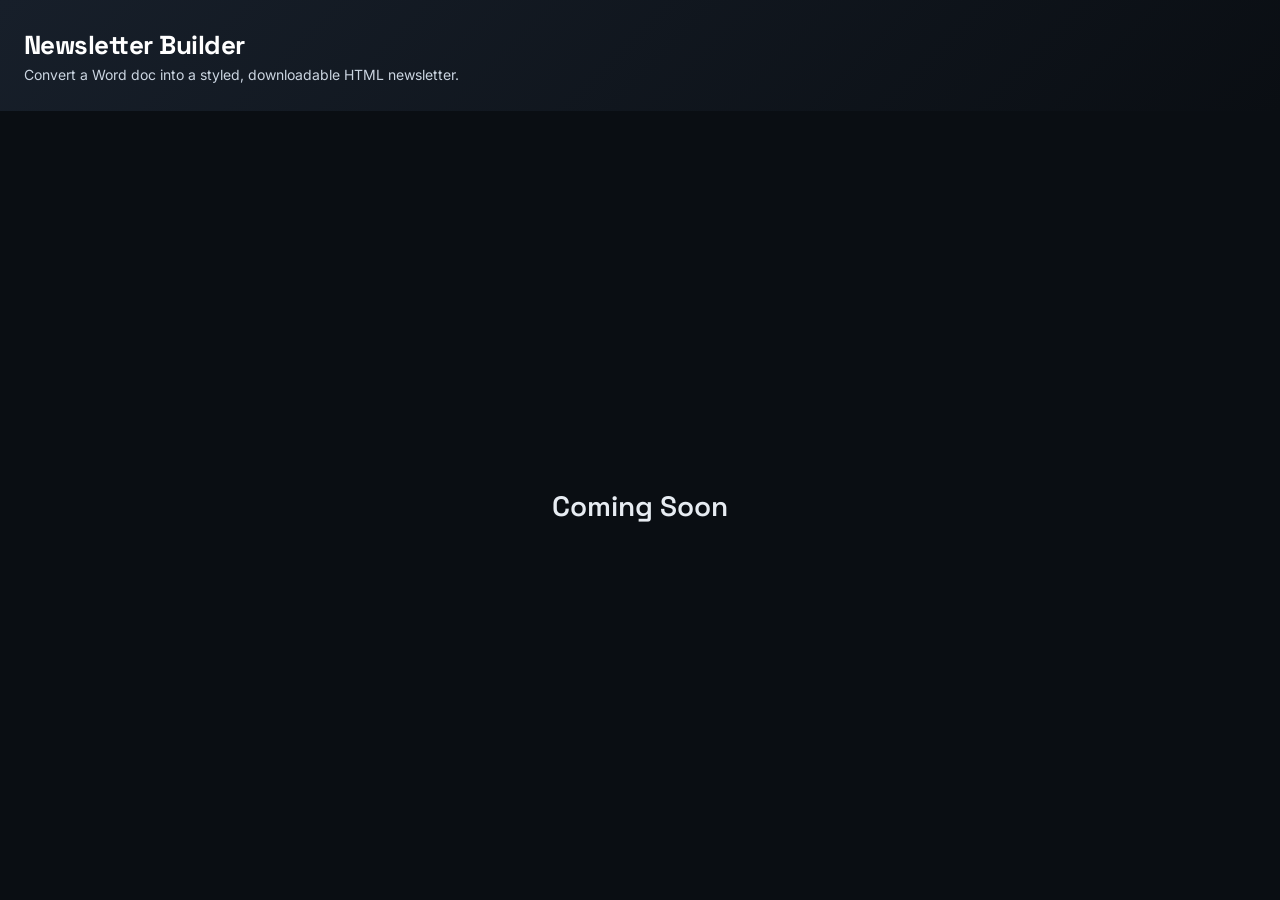
<file: apps/newsletter/index.html>
<!DOCTYPE html>
<html lang="en">
<head>
<meta charset="UTF-8">
<title>Newsletter Builder</title>
<link rel="preconnect" href="https://fonts.googleapis.com">
<link href="https://fonts.googleapis.com/css2?family=Space+Grotesk:wght@500;600;700&family=Inter:wght@400;500;600&display=swap" rel="stylesheet">
<style>
  :root{
    --ink:#171F2A;
    --ink-2: color-mix(in srgb, var(--ink) 85%, white);
    --heading:#E7ECF2;
    --paper:#0A0E13;
    --card:#121821;
    --amber:#F2A93B;
    --amber-deep: color-mix(in srgb, var(--amber) 85%, white);
    --slate:#C7CDD9;
    --muted:#8592A6;
    --line:#232E3B;
    --font-display: 'Space Grotesk', sans-serif;
    --font-body: 'Inter', sans-serif;
    --header-scale: 1;
    --body-scale: 1;
  }
  *{box-sizing:border-box;}
  html,body{margin:0;padding:0;background:var(--paper);font-family:var(--font-body);color:var(--slate);height:100%;}
  body{display:flex;flex-direction:column;min-height:100vh;}

  /* ---------- Page header (matches Content Check's app-header) ---------- */
  .app-header{background:linear-gradient(135deg, var(--ink), var(--paper));color:#fff;padding:28px 24px;text-align:left;flex:none;}
  .app-header h1{margin:0 0 4px;font-size:26px;font-weight:700;letter-spacing:-0.02em;font-family:var(--font-display);}
  .app-header p{margin:0;color:#cbd5e1;font-size:14px;}

  /* ---------- Coming soon ---------- */
  .coming-soon{flex:1 1 auto;display:flex;align-items:center;justify-content:center;text-align:center;font-family:var(--font-display);font-size:28px;font-weight:600;color:var(--heading);}

  /* ---------- Builder shell ---------- */
  .shell{display:grid;grid-template-columns:320px 1fr;flex:1 1 auto;min-height:0;height:100%;}
  @media (max-width:900px){.shell{grid-template-columns:1fr;}}

  .panel{background:var(--card);border-right:1px solid var(--line);padding:0;display:flex;flex-direction:column;height:100%;}

  .panel-top{flex:none;padding:24px 22px 18px;background:var(--card);border-bottom:1px solid var(--line);box-shadow:0 8px 12px -10px rgba(0,0,0,.35);position:relative;z-index:2;}
  .panel-top .field:last-child{margin-bottom:0;}
  .panel-scroll{flex:1 1 auto;overflow-y:auto;padding:20px 22px 24px;}

  .field{margin-bottom:16px;}
  .field label{display:block;font-size:11.5px;font-weight:600;letter-spacing:.04em;text-transform:uppercase;color:var(--muted);margin-bottom:6px;}
  .field input[type=text]{width:100%;padding:9px 10px;border:1px solid var(--line);border-radius:6px;font-size:13.5px;font-family:var(--font-body);color:var(--slate);background:var(--card);}
  .field input[type=text]:focus{outline:2px solid var(--amber);outline-offset:1px;border-color:var(--amber);}
  .field select{width:100%;padding:8px 10px;border:1px solid var(--line);border-radius:6px;font-size:13px;color:var(--slate);background:var(--card);}
  .field select:focus{outline:2px solid var(--amber);outline-offset:1px;border-color:var(--amber);}

  .design-block{border-top:1px solid var(--line);border-bottom:1px solid var(--line);padding:16px 0 18px;margin-bottom:18px;}
  .design-header{display:flex;align-items:center;justify-content:space-between;cursor:pointer;user-select:none;margin-bottom:12px;}
  .design-header .design-title{font-family:var(--font-display);font-size:14px;color:var(--heading);margin:0;}
  .design-header .chevron{color:var(--muted);font-size:11px;transition:transform .15s ease;}
  .design-block.collapsed .design-header{margin-bottom:0;}
  .design-block.collapsed .design-header .chevron{transform:rotate(-90deg);}
  .design-block.collapsed .design-content{display:none;}
  .swatch-row{display:flex;align-items:center;justify-content:space-between;margin-bottom:10px;}
  .swatch-row span{font-size:12.5px;color:var(--slate);}
  .swatch-row input[type=color]{width:38px;height:28px;border:1px solid var(--line);border-radius:6px;padding:2px;cursor:pointer;background:var(--card);}
  .reset-link{background:none;border:none;padding:0;font-size:11.5px;color:var(--muted);text-decoration:underline;cursor:pointer;width:auto;margin-top:2px;}
  .reset-link:hover{color:var(--heading);}

  .dropzone{border:1.5px dashed var(--line);border-radius:10px;padding:22px 14px;text-align:center;cursor:pointer;transition:border-color .15s, background .15s;}
  .dropzone:hover, .dropzone.drag{border-color:var(--amber);background:color-mix(in srgb, var(--amber) 12%, var(--paper));}
  .dropzone .pulse{width:34px;height:34px;border-radius:50%;background:var(--amber);margin:0 auto 10px;position:relative;}
  .dropzone .pulse::after{content:"";position:absolute;inset:-6px;border-radius:50%;border:1.5px solid var(--amber);opacity:.5;}
  .dropzone p{margin:0;font-size:13px;color:var(--slate);font-weight:600;}
  .dropzone span{display:block;margin-top:4px;font-size:11.5px;color:var(--muted);}
  .filename{margin-top:10px;font-size:12.5px;color:var(--heading);background:var(--paper);border-radius:6px;padding:6px 9px;word-break:break-all;}

  button.primary, button.secondary{width:100%;padding:11px;border-radius:7px;font-size:13.5px;font-weight:600;cursor:pointer;margin-top:8px;border:none;font-family:var(--font-body);}
  button.primary{background:var(--ink);color:#fff;}
  button.primary:disabled{background:var(--line);cursor:not-allowed;}
  button.primary:hover:not(:disabled){background:var(--ink-2);}
  button.secondary{background:var(--card);color:var(--heading);border:1px solid var(--line);}
  button.secondary:hover:not(:disabled){border-color:var(--heading);}
  button.secondary:disabled{color:#B7BDC9;border-color:var(--line);cursor:not-allowed;}

  .status{font-size:12px;color:var(--muted);margin-top:10px;min-height:16px;}
  .status.err{color:#EF6461;}
  .status.ok{color:#4FD1C5;}

  .hint{font-size:11.5px;color:var(--muted);line-height:1.6;border-top:1px solid var(--line);margin-top:22px;padding-top:16px;}
  .hint b{color:var(--slate);}

  /* ---------- Preview stage ---------- */
  .stage{padding:36px 28px;overflow-y:auto;}
  .stage-inner{max-width:680px;margin:0 auto;}
  .empty{max-width:420px;margin:80px auto;text-align:center;color:var(--muted);}
  .empty .ring{width:52px;height:52px;border-radius:50%;border:2px solid var(--amber);margin:0 auto 18px;position:relative;}
  .empty .ring::before{content:"";position:absolute;inset:8px;border-radius:50%;background:var(--amber);}
  .empty h2{font-family:var(--font-display);color:var(--heading);font-size:19px;margin:0 0 8px;}
  .empty p{font-size:13.5px;line-height:1.6;margin:0;}

  /* ---------- Newsletter template ---------- */
  .newsletter{background:var(--card);border-radius:2px;box-shadow:0 1px 3px rgba(23,35,61,.08), 0 12px 30px -14px rgba(23,35,61,.25);overflow:hidden;}
  .masthead{background:var(--ink);color:#fff;padding:26px 30px 22px;position:relative;}
  .masthead .top-row{display:flex;justify-content:space-between;align-items:center;font-size:11px;letter-spacing:.08em;text-transform:uppercase;color:#B9C2D6;margin-bottom:14px;}
  .masthead .top-row .dot{display:inline-block;width:7px;height:7px;border-radius:50%;background:var(--amber);margin-right:7px;vertical-align:middle;}
  .masthead h1{font-family:var(--font-display);font-size:calc(34px * var(--header-scale));letter-spacing:.01em;margin:0;color:#fff;}
  .masthead .rule{height:3px;background:var(--amber);width:56px;margin-top:14px;}

  .lead{padding:34px 30px 8px;}
  .lead h2{font-family:var(--font-display);font-size:calc(27px * var(--header-scale));line-height:1.25;color:var(--heading);margin:0 0 14px;}
  .lead img{width:100%;border-radius:4px;display:block;margin-bottom:16px;}
  .lead .body-text{font-size:calc(15px * var(--body-scale));line-height:1.7;color:var(--slate);}
  .lead .body-text p{margin:0 0 14px;}

  .divider{display:flex;align-items:center;gap:10px;margin:38px 30px 4px;}
  .divider .node{width:9px;height:9px;border-radius:50%;background:var(--amber);flex:none;position:relative;}
  .divider .node::after{content:"";position:absolute;inset:-4px;border:1px solid var(--amber);border-radius:50%;opacity:.45;}
  .divider .line{flex:1;height:1px;background:var(--line);}
  .divider .label{font-family:var(--font-display);font-size:calc(12.5px * var(--header-scale));letter-spacing:.09em;text-transform:uppercase;color:var(--amber-deep);font-weight:700;white-space:nowrap;}

  /* Full Color Band: title sits on a solid full-bleed bar */
  .banner-band .divider{display:block;margin:38px 0 4px;}
  .banner-band .divider .node, .banner-band .divider .line{display:none;}
  .banner-band .divider .label{display:block;background:var(--ink);color:#fff;padding:11px 30px;font-size:calc(12.5px * var(--header-scale));}

  /* Underline Heading: larger editorial title with a short accent rule beneath */
  .banner-underline .divider{display:block;margin:40px 30px 6px;}
  .banner-underline .divider .node, .banner-underline .divider .line{display:none;}
  .banner-underline .divider .label{display:inline-block;color:var(--heading);text-transform:none;letter-spacing:.01em;font-size:calc(19px * var(--header-scale));padding-bottom:9px;border-bottom:3px solid var(--amber);}

  /* Ribbon Tag: flag-shaped label with a hairline continuing across the row */
  .banner-ribbon .divider{display:flex;align-items:center;gap:0;margin:40px 0 4px;}
  .banner-ribbon .divider .node{display:none;}
  .banner-ribbon .divider .label{background:var(--amber);color:var(--ink);padding:9px 26px 9px 30px;font-size:calc(12.5px * var(--header-scale));clip-path:polygon(0 0, 100% 0, calc(100% - 14px) 50%, 100% 100%, 0 100%);margin-right:-2px;}
  .banner-ribbon .divider .line{flex:1;margin-right:30px;}

  .section-body{padding:14px 30px 8px;}
  .intro-text{font-size:calc(14.5px * var(--body-scale));line-height:1.7;color:var(--slate);margin-bottom:18px;}
  .intro-text p{margin:0 0 12px;}
  .intro-text img{max-width:100%;border-radius:4px;margin:6px 0 14px;}

  .article{background:var(--paper);border-radius:8px;padding:18px 20px;margin-bottom:16px;}
  .article h3{font-family:var(--font-display);font-size:calc(17px * var(--header-scale));color:var(--heading);margin:0 0 8px;}
  .article img{width:100%;border-radius:5px;margin:2px 0 12px;display:block;}
  .article .body-text{font-size:calc(13.8px * var(--body-scale));line-height:1.68;color:var(--slate);}
  .article .body-text p{margin:0 0 10px;}
  .article ul, .article ol{padding-left:18px;margin:0 0 10px;}
  .body-text ul li::marker, .body-text ol li::marker{color:var(--amber-deep);font-weight:700;}

  .spotlight{background:linear-gradient(135deg, var(--ink), color-mix(in srgb, var(--ink) 78%, white));border-radius:8px;padding:22px 20px;margin-bottom:16px;display:flex;gap:16px;align-items:flex-start;color:#fff;}
  .spotlight .photo{width:64px;height:64px;border-radius:50%;object-fit:cover;flex:none;border:2px solid var(--amber);}
  .spotlight .photo.placeholder{background:color-mix(in srgb, var(--ink) 65%, white);display:flex;align-items:center;justify-content:center;font-family:var(--font-display);font-size:22px;color:var(--amber);}
  .spotlight .txt .eyebrow{font-size:10.5px;letter-spacing:.09em;text-transform:uppercase;color:var(--amber);font-weight:700;margin-bottom:4px;}
  .spotlight .txt h3{font-family:var(--font-display);font-size:calc(17px * var(--header-scale));margin:0 0 6px;color:#fff;}
  .spotlight .txt .body-text{font-size:calc(13.3px * var(--body-scale));line-height:1.6;color:#D7DDEA;}
  .spotlight .txt .body-text p{margin:0 0 8px;}

  .footer{background:var(--ink);color:#B9C2D6;text-align:center;font-size:11.5px;letter-spacing:.04em;padding:20px;margin-top:8px;}
  .footer .dot{display:inline-block;width:6px;height:6px;border-radius:50%;background:var(--amber);margin-right:6px;vertical-align:middle;}

  @media (max-width:520px){
    .masthead h1{font-size:calc(26px * var(--header-scale));}
    .lead h2{font-size:calc(22px * var(--header-scale));}
    .spotlight{flex-direction:column;align-items:flex-start;}
  }
</style>
</head>
<body>

<header class="app-header">
  <h1>Newsletter Builder</h1>
  <p>Convert a Word doc into a styled, downloadable HTML newsletter.</p>
</header>

<div class="coming-soon">Coming Soon</div>

<div class="shell" style="display:none">
  <div class="panel">
    <div class="panel-top">
    <div class="field">
      <label for="nlName">Newsletter name</label>
      <input type="text" id="nlName" value="The Signal">
    </div>
    <div class="field">
      <label for="nlIssue">Issue label</label>
      <input type="text" id="nlIssue" value="Issue 01">
    </div>
    <div class="field">
      <label for="nlDate">Date</label>
      <input type="text" id="nlDate" value="">
    </div>
    </div>

    <div class="panel-scroll">

    <div class="design-block" id="designBlock">
      <div class="design-header" id="designHeader" role="button" tabindex="0" aria-expanded="true">
        <p class="design-title">Design system</p>
        <span class="chevron" id="designChevron">▾</span>
      </div>

      <div class="design-content" id="designContent">
      <div class="field">
        <label for="fontTitle">Title &amp; headings font</label>
        <select id="fontTitle">
          <option value="spaceGrotesk">Space Grotesk</option>
          <option value="editorialSerif">Editorial Serif (Georgia)</option>
          <option value="classicSerif">Classic Serif (Times)</option>
          <option value="modernSans">Modern Sans (Helvetica)</option>
          <option value="roundedSans">Rounded Sans (Segoe UI)</option>
          <option value="impact">Bold Impact</option>
          <option value="monospace">Monospace / Technical</option>
        </select>
      </div>

      <div class="field">
        <label for="fontBody">Body &amp; bullets font</label>
        <select id="fontBody">
          <option value="inter">Inter</option>
          <option value="systemSans">System Sans</option>
          <option value="classicSerif">Classic Serif</option>
          <option value="verdana">Verdana Clean</option>
          <option value="trebuchet">Trebuchet</option>
        </select>
      </div>

      <div class="field">
        <label for="headerSize">Header size</label>
        <select id="headerSize">
          <option value="0.85">Compact</option>
          <option value="1">Standard</option>
          <option value="1.15">Large</option>
          <option value="1.3">Extra large</option>
        </select>
      </div>

      <div class="field">
        <label for="bodySize">Body text size</label>
        <select id="bodySize">
          <option value="0.9">Compact</option>
          <option value="1">Standard</option>
          <option value="1.1">Large</option>
          <option value="1.2">Extra large</option>
        </select>
      </div>

      <div class="field">
        <label for="bannerStyle">Section header banner</label>
        <select id="bannerStyle">
          <option value="dot">Signal Dot (default)</option>
          <option value="band">Full Color Band</option>
          <option value="underline">Underline Heading</option>
          <option value="ribbon">Ribbon Tag</option>
        </select>
      </div>

      <div class="swatch-row">
        <span>Header &amp; heading color</span>
        <input type="color" id="colorInk" value="#171F2A">
      </div>
      <div class="swatch-row">
        <span>Accent / highlight color</span>
        <input type="color" id="colorAmber" value="#F2A93B">
      </div>
      <div class="swatch-row">
        <span>Background &amp; card tint</span>
        <input type="color" id="colorPaper" value="#0A0E13">
      </div>
      <div class="swatch-row">
        <span>Body text color</span>
        <input type="color" id="colorSlate" value="#C7CDD9">
      </div>

      <button class="reset-link" id="resetDesignBtn">Reset to default design</button>
      </div>
    </div>

    <div class="dropzone" id="dropzone">
      <div class="pulse"></div>
      <p>Click to upload, or drag a .docx here</p>
      <span>Word documents only (.docx)</span>
    </div>
    <input type="file" id="fileInput" accept=".docx" style="display:none">
    <div class="filename" id="filenameBox" style="display:none;"></div>
    <div class="status" id="status"></div>

    <button class="primary" id="downloadBtn" disabled>Download newsletter (.html)</button>
    <button class="secondary" id="downloadJsonBtn" disabled>Download content (.json)</button>
    <button class="secondary" id="rebuildBtn" style="display:none;">Rebuild with current settings</button>

    <div class="hint">
      <b>Tips</b><br>
      • First image after a heading becomes that section's photo.<br>
      • Keep spotlight bios to a short first line (name) then the write-up — the first short line is used as the name.<br>
      • Everything runs in your browser; no file is uploaded anywhere.
    </div>
    </div>
  </div>

  <div class="stage">
    <div class="stage-inner" id="stageInner">
      <div class="empty">
        <div class="ring"></div>
        <h2>Nothing built yet</h2>
        <p>Upload a Word document on the left. Your newsletter will render here, styled and ready to download.</p>
      </div>
    </div>
  </div>
</div>

<script src="lib/mammoth.browser.min.js"></script>
<script>
(function(){
  const dropzone = document.getElementById('dropzone');
  const fileInput = document.getElementById('fileInput');
  const filenameBox = document.getElementById('filenameBox');
  const statusEl = document.getElementById('status');
  const downloadBtn = document.getElementById('downloadBtn');
  const downloadJsonBtn = document.getElementById('downloadJsonBtn');
  const rebuildBtn = document.getElementById('rebuildBtn');
  const stageInner = document.getElementById('stageInner');
  const nlName = document.getElementById('nlName');
  const nlIssue = document.getElementById('nlIssue');
  const nlDate = document.getElementById('nlDate');
  const fontTitleSel = document.getElementById('fontTitle');
  const fontBodySel = document.getElementById('fontBody');
  const headerSizeSel = document.getElementById('headerSize');
  const bodySizeSel = document.getElementById('bodySize');
  const bannerStyleSel = document.getElementById('bannerStyle');
  const colorInk = document.getElementById('colorInk');
  const colorAmber = document.getElementById('colorAmber');
  const colorPaper = document.getElementById('colorPaper');
  const colorSlate = document.getElementById('colorSlate');
  const resetDesignBtn = document.getElementById('resetDesignBtn');
  const designBlock = document.getElementById('designBlock');
  const designHeader = document.getElementById('designHeader');

  function toggleDesignBlock(){
    const collapsed = designBlock.classList.toggle('collapsed');
    designHeader.setAttribute('aria-expanded', String(!collapsed));
  }
  designHeader.addEventListener('click', toggleDesignBlock);
  designHeader.addEventListener('keydown', e => {
    if (e.key === 'Enter' || e.key === ' '){
      e.preventDefault();
      toggleDesignBlock();
    }
  });

  const FONT_STACKS = {
    title: {
      spaceGrotesk: "'Space Grotesk', sans-serif",
      editorialSerif: "Georgia, 'Iowan Old Style', 'Palatino Linotype', 'Times New Roman', serif",
      classicSerif: "'Times New Roman', Times, serif",
      modernSans: "'Helvetica Neue', Helvetica, Arial, sans-serif",
      roundedSans: "'Segoe UI', Verdana, sans-serif",
      impact: "Impact, 'Arial Black', Arial, sans-serif",
      monospace: "'Courier New', Courier, monospace"
    },
    body: {
      inter: "'Inter', sans-serif",
      systemSans: "-apple-system, BlinkMacSystemFont, 'Segoe UI', Roboto, Helvetica, Arial, sans-serif",
      classicSerif: "Georgia, 'Times New Roman', serif",
      verdana: "Verdana, Geneva, sans-serif",
      trebuchet: "'Trebuchet MS', Helvetica, sans-serif"
    }
  };

  const DEFAULT_DESIGN = {
    fontTitle: 'spaceGrotesk', fontBody: 'inter',
    headerSize: '1', bodySize: '1', bannerStyle: 'dot',
    ink: '#171f2a', amber: '#f2a93b', paper: '#0a0e13', slate: '#c7cdd9'
  };

  function applyDesign(){
    const root = document.documentElement.style;
    root.setProperty('--font-display', FONT_STACKS.title[fontTitleSel.value]);
    root.setProperty('--font-body', FONT_STACKS.body[fontBodySel.value]);
    root.setProperty('--header-scale', headerSizeSel.value);
    root.setProperty('--body-scale', bodySizeSel.value);
    root.setProperty('--ink', colorInk.value);
    root.setProperty('--amber', colorAmber.value);
    root.setProperty('--paper', colorPaper.value);
    root.setProperty('--slate', colorSlate.value);
  }

  function currentDesignTokens(){
    return {
      titleFont: fontTitleSel.options[fontTitleSel.selectedIndex].text,
      titleFontFamily: FONT_STACKS.title[fontTitleSel.value],
      bodyFont: fontBodySel.options[fontBodySel.selectedIndex].text,
      bodyFontFamily: FONT_STACKS.body[fontBodySel.value],
      headerSize: headerSizeSel.options[headerSizeSel.selectedIndex].text,
      headerScale: headerSizeSel.value,
      bodySize: bodySizeSel.options[bodySizeSel.selectedIndex].text,
      bodyScale: bodySizeSel.value,
      headerColor: colorInk.value,
      accentColor: colorAmber.value,
      backgroundColor: colorPaper.value,
      textColor: colorSlate.value,
      sectionBannerStyle: bannerStyleSel.options[bannerStyleSel.selectedIndex].text
    };
  }

  [fontTitleSel, fontBodySel, headerSizeSel, bodySizeSel, colorInk, colorAmber, colorPaper, colorSlate].forEach(el => {
    el.addEventListener('input', applyDesign);
    el.addEventListener('change', applyDesign);
  });

  bannerStyleSel.addEventListener('change', () => { if (lastRawHtml) buildNewsletter(lastRawHtml); });

  resetDesignBtn.addEventListener('click', () => {
    fontTitleSel.value = DEFAULT_DESIGN.fontTitle;
    fontBodySel.value = DEFAULT_DESIGN.fontBody;
    headerSizeSel.value = DEFAULT_DESIGN.headerSize;
    bodySizeSel.value = DEFAULT_DESIGN.bodySize;
    bannerStyleSel.value = DEFAULT_DESIGN.bannerStyle;
    colorInk.value = DEFAULT_DESIGN.ink;
    colorAmber.value = DEFAULT_DESIGN.amber;
    colorPaper.value = DEFAULT_DESIGN.paper;
    colorSlate.value = DEFAULT_DESIGN.slate;
    applyDesign();
    if (lastRawHtml) buildNewsletter(lastRawHtml);
  });

  applyDesign();

  let lastRawHtml = null;
  let lastProcessed = null;
  nlDate.value = new Date().toLocaleDateString(undefined,{year:'numeric',month:'long',day:'numeric'});

  dropzone.addEventListener('click', () => fileInput.click());
  dropzone.addEventListener('dragover', e => { e.preventDefault(); dropzone.classList.add('drag'); });
  dropzone.addEventListener('dragleave', () => dropzone.classList.remove('drag'));
  dropzone.addEventListener('drop', e => {
    e.preventDefault(); dropzone.classList.remove('drag');
    if (e.dataTransfer.files.length) handleFile(e.dataTransfer.files[0]);
  });
  fileInput.addEventListener('change', e => { if (e.target.files.length) handleFile(e.target.files[0]); });
  rebuildBtn.addEventListener('click', () => { if (lastRawHtml) buildNewsletter(lastRawHtml); });
  [nlName, nlIssue, nlDate].forEach(el => el.addEventListener('input', () => { if (lastRawHtml) buildNewsletter(lastRawHtml); }));

  function setStatus(msg, kind){
    statusEl.textContent = msg || '';
    statusEl.className = 'status' + (kind ? ' ' + kind : '');
  }

  function handleFile(file){
    if (!/\.docx$/i.test(file.name)){
      setStatus('Please upload a .docx file.', 'err');
      return;
    }
    filenameBox.style.display = 'block';
    filenameBox.textContent = file.name;
    setStatus('Reading document…');
    const reader = new FileReader();
    reader.onload = function(e){
      mammoth.convertToHtml({ arrayBuffer: e.target.result }, {
        styleMap: [
          "p[style-name='Heading 1'] => h1:fresh",
          "p[style-name='Heading 2'] => h2:fresh",
          "p[style-name='Title'] => h1:fresh"
        ]
      }).then(function(result){
        lastRawHtml = result.value;
        buildNewsletter(lastRawHtml);
        setStatus('Newsletter built. Adjust the fields above and it will update.', 'ok');
        downloadBtn.disabled = false;
        downloadJsonBtn.disabled = false;
        rebuildBtn.style.display = 'block';
      }).catch(function(err){
        console.error(err);
        setStatus('Could not read that file: ' + err.message, 'err');
      });
    };
    reader.readAsArrayBuffer(file);
  }

  // ---------- Parse mammoth HTML into a section/article tree ----------
  function parseStructure(html){
    const doc = new DOMParser().parseFromString(html, 'text/html');
    const nodes = Array.from(doc.body.children);
    const sections = [];
    let currentSection = null;
    let currentArticle = null;

    function newSection(title){
      currentSection = { title: title || '', articles: [] };
      currentArticle = null;
      sections.push(currentSection);
    }
    function ensureSection(){
      if (!currentSection) newSection('');
    }
    function newArticle(title){
      ensureSection();
      currentArticle = { title: title || '', nodeHtmls: [] };
      currentSection.articles.push(currentArticle);
    }
    function ensureArticle(){
      ensureSection();
      if (!currentArticle) newArticle('');
    }

    nodes.forEach(node => {
      const tag = node.tagName;
      if (tag === 'H1'){
        newSection(node.textContent.trim());
      } else if (tag === 'H2'){
        newArticle(node.textContent.trim());
      } else {
        ensureArticle();
        currentArticle.nodeHtmls.push(node.outerHTML);
      }
    });
    return sections.filter(s => s.articles.length || s.title);
  }

  function firstImageAndRest(nodeHtmls){
    const wrap = document.createElement('div');
    wrap.innerHTML = nodeHtmls.join('');
    const img = wrap.querySelector('img');
    let imgHtml = null;
    if (img){
      imgHtml = img.outerHTML;
      // remove the element (or its wrapping paragraph if that paragraph is now empty)
      const parent = img.parentElement;
      img.remove();
      if (parent && parent !== wrap && !parent.textContent.trim() && !parent.querySelector('img')) {
        parent.remove();
      }
    }
    return { imgHtml, restHtml: wrap.innerHTML.trim() };
  }

  function isSpotlight(title){
    return /(spotlight|profile|welcome|new hire|new joiner|meet\s)/i.test(title);
  }

  function extractNameAndBio(restHtml, title){
    const wrap = document.createElement('div');
    wrap.innerHTML = restHtml;
    const paras = Array.from(wrap.children).filter(n => n.tagName === 'P' && n.textContent.trim());
    let name = title.replace(/^(employee|team|member)?\s*spotlight[:\-]?\s*/i,'').replace(/^welcome[:\-]?\s*/i,'').replace(/^meet\s+/i,'').trim();
    let bioHtml = restHtml;
    if (paras.length && paras[0].textContent.trim().length <= 45){
      name = paras[0].textContent.trim();
      paras[0].remove();
      bioHtml = wrap.innerHTML.trim();
    }
    return { name: name || 'Team member', bioHtml };
  }

  function escapeHtml(s){
    return (s||'').replace(/&/g,'&amp;').replace(/</g,'&lt;').replace(/>/g,'&gt;');
  }

  // ---------- Turn the raw heading/article tree into a plain-data model ----------
  // This model is the single source of truth: the HTML preview is rendered from
  // it, and the JSON download is just this object serialized as-is.
  function processSections(sections){
    return sections.map((section, si) => {
      const isLead = si === 0;
      const articles = section.articles.map((art, ai) => {
        const { imgHtml, restHtml } = firstImageAndRest(art.nodeHtmls);
        const imageSrc = imgHtml ? ((imgHtml.match(/src="([^"]+)"/) || [])[1] || null) : null;

        let type, name = null, bodyHtml = restHtml;
        if (!art.title){
          type = (isLead && ai === 0) ? 'lead-intro' : 'text';
        } else if (isSpotlight(art.title)){
          type = 'spotlight';
          const extracted = extractNameAndBio(restHtml, art.title);
          name = extracted.name;
          bodyHtml = extracted.bioHtml;
        } else {
          type = 'article';
        }

        const plain = document.createElement('div');
        plain.innerHTML = bodyHtml;

        return {
          title: art.title || null,
          type,
          name,
          imageSrc,
          bodyHtml,
          bodyText: plain.textContent.trim()
        };
      });
      return { title: section.title || null, isLead, articles };
    });
  }

  function renderFromModel(model){
    const { meta, sections } = model;
    let out = '';
    out += `<div class="masthead">
      <div class="top-row"><span><span class="dot"></span>${escapeHtml(meta.issue)}</span><span>${escapeHtml(meta.date)}</span></div>
      <h1>${escapeHtml(meta.name)}</h1>
      <div class="rule"></div>
    </div>`;

    sections.forEach(section => {
      if (section.isLead){
        out += `<div class="lead">`;
        if (section.title) out += `<h2>${escapeHtml(section.title)}</h2>`;
        section.articles.forEach(art => {
          if (art.type === 'lead-intro'){
            if (art.imageSrc) out += `<img src="${art.imageSrc}" alt="">`;
            out += `<div class="body-text">${art.bodyHtml}</div>`;
          } else {
            out += renderArticleFromModel(art);
          }
        });
        out += `</div>`;
        return;
      }

      out += `<div class="divider"><span class="node"></span><span class="label">${escapeHtml(section.title || 'More')}</span><span class="line"></span></div>`;
      out += `<div class="section-body">`;
      section.articles.forEach(art => {
        if (art.type === 'text'){
          out += `<div class="intro-text">${art.imageSrc ? `<img src="${art.imageSrc}" alt="">` : ''}${art.bodyHtml}</div>`;
        } else {
          out += renderArticleFromModel(art);
        }
      });
      out += `</div>`;
    });

    out += `<div class="footer"><span class="dot"></span>${escapeHtml(meta.name)} · ${escapeHtml(meta.issue)}</div>`;
    return out;
  }

  function renderArticleFromModel(art){
    if (art.type === 'spotlight'){
      const photo = art.imageSrc
        ? `<img class="photo" src="${art.imageSrc}" alt="">`
        : `<div class="photo placeholder">${escapeHtml((art.name || 'T').charAt(0).toUpperCase())}</div>`;
      return `<div class="spotlight">${photo}<div class="txt"><div class="eyebrow">Spotlight</div><h3>${escapeHtml(art.name)}</h3><div class="body-text">${art.bodyHtml}</div></div></div>`;
    }
    return `<div class="article">${art.title ? `<h3>${escapeHtml(art.title)}</h3>` : ''}${art.imageSrc ? `<img src="${art.imageSrc}" alt="">` : ''}<div class="body-text">${art.bodyHtml}</div></div>`;
  }

  function currentMeta(){
    return { name: nlName.value || 'Newsletter', issue: nlIssue.value || '', date: nlDate.value || '' };
  }

  function buildNewsletter(rawHtml){
    const sections = processSections(parseStructure(rawHtml));
    const meta = currentMeta();
    lastProcessed = { meta, sections };
    const html = renderFromModel(lastProcessed);
    stageInner.innerHTML = `<div class="newsletter banner-${bannerStyleSel.value}">${html}</div>`;
  }

  downloadBtn.addEventListener('click', () => {
    const newsletterEl = stageInner.querySelector('.newsletter');
    if (!newsletterEl) return;
    const styleTag = document.querySelector('style').outerHTML;
    const overrideStyle = `<style>:root{
      --font-display: ${FONT_STACKS.title[fontTitleSel.value]};
      --font-body: ${FONT_STACKS.body[fontBodySel.value]};
      --header-scale: ${headerSizeSel.value};
      --body-scale: ${bodySizeSel.value};
      --ink: ${colorInk.value};
      --amber: ${colorAmber.value};
      --paper: ${colorPaper.value};
      --slate: ${colorSlate.value};
    }</style>`;
    const full = `<!DOCTYPE html>
<html lang="en">
<head>
<meta charset="UTF-8">
<title>${escapeHtml(nlName.value)} — ${escapeHtml(nlIssue.value)}</title>
${styleTag}
${overrideStyle}
</head>
<body style="background:var(--paper);padding:30px 0;">
<div style="max-width:680px;margin:0 auto;">
${newsletterEl.outerHTML}
</div>
</body>
</html>`;
    const blob = new Blob([full], { type: 'text/html' });
    const url = URL.createObjectURL(blob);
    const a = document.createElement('a');
    a.href = url;
    a.download = (nlName.value || 'newsletter').replace(/\s+/g,'-').toLowerCase() + '.html';
    document.body.appendChild(a);
    a.click();
    a.remove();
    URL.revokeObjectURL(url);
  });

  downloadJsonBtn.addEventListener('click', () => {
    if (!lastProcessed) return;
    const payload = { meta: lastProcessed.meta, design: currentDesignTokens(), sections: lastProcessed.sections };
    const json = JSON.stringify(payload, null, 2);
    const blob = new Blob([json], { type: 'application/json' });
    const url = URL.createObjectURL(blob);
    const a = document.createElement('a');
    a.href = url;
    a.download = (nlName.value || 'newsletter').replace(/\s+/g,'-').toLowerCase() + '-content.json';
    document.body.appendChild(a);
    a.click();
    a.remove();
    URL.revokeObjectURL(url);
  });
})();
</script>
</body>
</html>
</file>
<file: css/shell.css>
:root {
  /* PepsiCo Digital Minikit — Dark Universal Theme (Fresh navy ramp) */
  --sb-bg: #011423;
  --sb-panel: #02355A;
  --sb-line: rgba(165, 203, 238, 0.14);
  --sb-text: #FFFFFF;
  --sb-muted: #71A8E3;
  --sb-faint: #155798;
  --sb-accent: #3680CE;
  --sb-accent-rgb: 54, 128, 206;
  --sb-width: 232px;
  --sb-width-collapsed: 68px;
  --font-header: 'Barlow Semi Condensed', sans-serif;
  --font-body: 'Poppins', -apple-system, BlinkMacSystemFont, 'Segoe UI', sans-serif;
}

* { box-sizing: border-box; }
html, body { margin: 0; padding: 0; height: 100%; }
body {
  font-family: var(--font-body);
  background: #f4f6f9;
  overflow: hidden;
}

.app-shell {
  display: flex;
  height: 100vh;
  width: 100vw;
}

/* ── SIDEBAR ─────────────────────────────────────────────────────── */
.sidebar {
  width: var(--sb-width);
  flex-shrink: 0;
  background: var(--sb-bg);
  color: var(--sb-text);
  display: flex;
  flex-direction: column;
  border-right: 1px solid var(--sb-line);
  transition: width 0.18s ease;
  overflow: hidden;
}
.sidebar.collapsed { width: var(--sb-width-collapsed); }

.sidebar-top {
  display: flex;
  align-items: center;
  justify-content: space-between;
  gap: 8px;
  padding: 18px 16px;
  border-bottom: 1px solid var(--sb-line);
  min-height: 68px;
}
.brand { display: flex; align-items: center; gap: 10px; min-width: 0; }
.brand-mark { width: 30px; height: 30px; flex-shrink: 0; border-radius: 8px; display: block; object-fit: contain; background: #fff; }
.logo-slot { position: relative; flex-shrink: 0; cursor: pointer; border-radius: 8px; }
.logo-slot:hover .brand-mark { filter: brightness(1.08); }
.logo-remove {
  position: absolute;
  top: -6px; right: -6px;
  width: 16px; height: 16px;
  display: none;
  align-items: center; justify-content: center;
  background: var(--sb-accent);
  color: var(--sb-bg);
  border: none;
  border-radius: 50%;
  font-size: 11px;
  line-height: 1;
  cursor: pointer;
  padding: 0;
}
.logo-slot:hover .logo-remove:not(.hidden) { display: flex; }
.logo-remove.hidden { display: none !important; }
.visually-hidden { position: absolute; width: 1px; height: 1px; overflow: hidden; clip: rect(0,0,0,0); white-space: nowrap; }
.brand-text { min-width: 0; overflow: hidden; white-space: nowrap; }
.sidebar.collapsed .brand-text { display: none; }
.brand-name { font-family: var(--font-header); font-weight: 900; text-transform: uppercase; font-size: 15px; letter-spacing: 0.01em; color: #fff; }
.brand-sub { font-size: 11px; color: var(--sb-muted); margin-top: 1px; }

.sidebar.collapsed .sidebar-top {
  flex-direction: column;
  gap: 10px;
  padding: 16px 8px;
}

.collapse-btn {
  flex-shrink: 0;
  width: 26px; height: 26px;
  display: flex; align-items: center; justify-content: center;
  background: none; border: 1px solid var(--sb-line); border-radius: 6px;
  color: var(--sb-muted); cursor: pointer;
  transition: color 0.15s, border-color 0.15s, transform 0.18s;
}
.collapse-btn:hover { color: var(--sb-text); border-color: var(--sb-faint); }
.sidebar.collapsed .collapse-btn svg { transform: rotate(180deg); }

.nav-list { flex: 1; padding: 14px 10px; display: flex; flex-direction: column; gap: 3px; overflow-y: auto; }
.nav-item {
  display: flex; align-items: center; gap: 12px;
  width: 100%; padding: 10px 12px;
  background: none; border: none; border-radius: 9px;
  color: var(--sb-muted); font-family: var(--font-body); font-size: 13.5px; font-weight: 500;
  cursor: pointer; text-align: left; white-space: nowrap;
  transition: background 0.13s, color 0.13s;
}
.nav-item:hover { background: var(--sb-panel); color: var(--sb-text); }
.nav-item.active { background: rgba(var(--sb-accent-rgb), 0.12); color: var(--sb-accent); }
.nav-item.hidden { display: none !important; }
.nav-icon { display: flex; align-items: center; justify-content: center; flex-shrink: 0; width: 18px; }
.sidebar.collapsed .nav-label { display: none; }
.sidebar.collapsed .nav-item { justify-content: center; padding: 10px 0; }

.sidebar-bottom { padding: 14px 16px; border-top: 1px solid var(--sb-line); }
.offline-note {
  display: flex; align-items: center; gap: 7px;
  font-size: 10.5px; color: var(--sb-faint); line-height: 1.4;
}
.sidebar.collapsed .offline-note span { display: none; }
.sidebar.collapsed .sidebar-bottom { display: flex; justify-content: center; }

/* ── CONTENT ─────────────────────────────────────────────────────── */
.content {
  flex: 1;
  position: relative;
  min-width: 0;
  background: #fff;
}
.tool-frame {
  width: 100%;
  height: 100%;
  border: none;
  display: block;
}
.content-loading {
  position: absolute;
  inset: 0;
  display: flex;
  align-items: center;
  justify-content: center;
  font-family: var(--font-body);
  font-size: 13px;
  color: #8592A6;
  background: #fff;
  transition: opacity 0.15s ease;
}
.content-loading.hidden { opacity: 0; pointer-events: none; }

/* ── RESPONSIVE ──────────────────────────────────────────────────── */
@media (max-width: 900px) {
  .sidebar:not(.collapsed) { width: var(--sb-width-collapsed); }
  .sidebar:not(.collapsed) .brand-text,
  .sidebar:not(.collapsed) .nav-label,
  .sidebar:not(.collapsed) .offline-note span { display: none; }
  .sidebar:not(.collapsed) .sidebar-top { flex-direction: column; gap: 10px; padding: 16px 8px; }
  .sidebar:not(.collapsed) .nav-item { justify-content: center; padding: 10px 0; }
  .sidebar:not(.collapsed) .sidebar-bottom { display: flex; justify-content: center; }
}
</file>
<file: apps/contentcheck/css/styles.css>
:root {
  /* PepsiCo Digital Minikit — Dark Universal Theme (Fresh navy ramp),
     with status colors drawn from the expanded palette for max contrast
     against each other: Leaf (match), Grain (modified), Grapefruit
     (missing), Plum (added). */
  --bg: #011423;
  --panel: #02355A;
  --surface: color-mix(in srgb, #02355A 85%, white);
  --track: color-mix(in srgb, #02355A 70%, white);
  --border: rgba(165, 203, 238, 0.14);
  --text: #FFFFFF;
  --text-muted: #71A8E3;
  --primary: #3680CE;
  --primary-dark: #155798;
  --primary-soft: rgba(54, 128, 206, 0.10);
  --green: #8EBC29;
  --green-bg: rgba(142, 188, 41, 0.16);
  --yellow: #EB9F0A;
  --yellow-bg: rgba(235, 159, 10, 0.16);
  --red: #DF6273;
  --red-bg: rgba(223, 98, 115, 0.16);
  --blue: #AC64C9;
  --blue-bg: rgba(172, 100, 201, 0.16);
  --teal: #2BB3B3;
  --teal-bg: rgba(43, 179, 179, 0.16);
  --radius: 14px;
  --shadow: 0 1px 2px rgba(0, 0, 0, 0.3), 0 1px 3px rgba(0, 0, 0, 0.35);

  --theme-header-font: 'Barlow Semi Condensed', sans-serif;
  --theme-body-font: 'Poppins', sans-serif;
  --banner-bg: #02355A;
  --banner-bg-2: #011423;
}

* { box-sizing: border-box; }

body {
  margin: 0;
  font-family: var(--theme-body-font);
  background: var(--bg);
  color: var(--text);
  line-height: 1.5;
}

.app-header {
  background: linear-gradient(135deg, var(--banner-bg), var(--banner-bg-2));
  color: #fff;
  padding: 28px 24px;
  text-align: left;
}
.app-header h1 { margin: 0 0 4px; font-size: 26px; font-weight: 900; text-transform: uppercase; letter-spacing: 0.01em; font-family: var(--theme-header-font); }
.app-header p { margin: 0; color: #cbd5e1; font-size: 14px; }

.container {
  max-width: 1080px;
  margin: 0 auto;
  padding: 28px 20px 60px;
}

.panel {
  background: var(--panel);
  border: 1px solid var(--border);
  border-radius: var(--radius);
  box-shadow: var(--shadow);
  padding: 24px;
  margin-bottom: 20px;
}
.panel h2 {
  margin: 0 0 16px;
  font-size: 16px;
  font-weight: 700;
  text-transform: uppercase;
  letter-spacing: 0.01em;
  color: var(--text);
  font-family: var(--theme-header-font);
  display: flex;
  align-items: center;
  gap: 8px;
}

.upload-grid {
  display: grid;
  grid-template-columns: 1fr 1fr;
  gap: 20px;
}
@media (max-width: 700px) {
  .upload-grid { grid-template-columns: 1fr; }
}

.upload-col { display: flex; flex-direction: column; gap: 8px; }

.upload-slot {
  border: 2px dashed var(--border);
  border-radius: var(--radius);
  padding: 28px 16px;
  text-align: center;
  cursor: pointer;
  transition: border-color 0.15s, background 0.15s;
  background: var(--surface);
}
.upload-slot .slot-label {
  font-size: 12px;
  font-weight: 700;
  letter-spacing: 0.04em;
  text-transform: uppercase;
  color: var(--text-muted);
  margin-bottom: 10px;
}
.upload-slot .file-icon { font-size: 28px; margin-bottom: 8px; }
.upload-slot .file-name { font-weight: 600; font-size: 14px; word-break: break-word; }
.upload-slot .file-meta { font-size: 12px; color: var(--text-muted); margin-top: 4px; }
.upload-slot.dragover { border-color: var(--primary); background: var(--primary-soft); }
.upload-slot.has-file { border-style: solid; border-color: var(--primary); background: var(--primary-soft); }
.upload-slot input[type=file] { display: none; }

.backend-toggle-row { margin-top: 14px; padding: 10px 12px; border: 1px solid var(--border); border-radius: 8px; background: var(--surface); }
.backend-toggle { display: flex; align-items: center; gap: 8px; font-size: 13.5px; font-weight: 600; cursor: pointer; }
.backend-toggle input { width: 16px; height: 16px; accent-color: var(--primary); }
.backend-toggle-note { font-size: 12px; color: var(--text-muted); margin: 6px 0 0 24px; line-height: 1.5; }

.actions-row {
  display: flex;
  gap: 12px;
  flex-wrap: wrap;
  margin-top: 20px;
}

button {
  font-family: inherit;
  font-size: 14px;
  font-weight: 600;
  border-radius: 8px;
  padding: 11px 20px;
  border: 1px solid transparent;
  cursor: pointer;
  transition: background 0.15s, opacity 0.15s;
}
button:disabled { opacity: 0.45; cursor: not-allowed; }

.btn-primary { background: var(--primary); color: #fff; }
.btn-primary:hover:not(:disabled) { background: var(--primary-dark); }
.btn-secondary { background: var(--surface); color: var(--text); border-color: var(--border); }
.btn-secondary:hover:not(:disabled) { background: var(--panel); }
.btn-success { background: var(--green); color: #fff; }
.btn-success:hover:not(:disabled) { filter: brightness(0.88); }

.progress-wrap { margin-top: 18px; }
.progress-label { font-size: 13px; color: var(--text-muted); margin-bottom: 6px; }
.progress-track {
  height: 8px;
  background: var(--track);
  border-radius: 6px;
  overflow: hidden;
}
.progress-fill {
  height: 100%;
  width: 0%;
  background: var(--primary);
  transition: width 0.25s ease;
}

.error-box {
  background: var(--red-bg);
  color: var(--red);
  border: 1px solid var(--red-bg);
  border-radius: 8px;
  padding: 12px 16px;
  font-size: 14px;
  margin-top: 16px;
}

.hidden { display: none !important; }

.summary-grid {
  display: grid;
  grid-template-columns: repeat(4, 1fr);
  gap: 14px;
}
@media (max-width: 800px) { .summary-grid { grid-template-columns: repeat(2, 1fr); } }

.stat-card {
  background: var(--surface);
  border: 1px solid var(--border);
  border-radius: 10px;
  padding: 14px 16px;
}
.stat-value { font-size: 22px; font-weight: 800; }
.stat-label { font-size: 12px; color: var(--text-muted); margin-top: 2px; }
.stat-match .stat-value { color: var(--green); }
.stat-modified .stat-value { color: var(--yellow); }
.stat-missing .stat-value { color: var(--red); }
.stat-added .stat-value { color: var(--blue); }
.stat-reformatted .stat-value { color: var(--teal); }

.preview-count { font-size: 13px; color: var(--text-muted); margin-bottom: 10px; }

.table-wrap { overflow-x: auto; }
table.preview-table { width: 100%; border-collapse: collapse; font-size: 13px; }
table.preview-table th {
  background: var(--panel);
  color: var(--text-muted);
  text-align: left;
  padding: 8px 12px;
  font-weight: 600;
  font-size: 11.5px;
  text-transform: uppercase;
  letter-spacing: 0.03em;
}
table.preview-table td {
  padding: 9px 12px;
  border-top: 1px solid var(--border);
  vertical-align: top;
  max-width: 640px;
}
tr.row-match { background: var(--green-bg); }
tr.row-modified { background: var(--yellow-bg); }
tr.row-missing { background: var(--red-bg); }
tr.row-added { background: var(--blue-bg); }
tr.row-reformatted { background: var(--teal-bg); }

.diff-equal { color: var(--text-muted); }
.diff-removed, .diff-added {
  padding: 0 3px;
  border-radius: 3px;
  font-weight: 700;
}
.diff-removed { background: var(--red-bg); color: var(--red); text-decoration: line-through; }
.diff-added { background: var(--green-bg); color: var(--green); text-decoration: underline; }

.preview-groups { border: 1px solid var(--border); border-radius: 8px; overflow: hidden; }
.preview-group { border-bottom: 1px solid var(--border); }
.preview-group:last-child { border-bottom: none; }
.preview-group-header {
  display: flex;
  align-items: center;
  gap: 10px;
  padding: 10px 12px;
  cursor: pointer;
  user-select: none;
  background: var(--surface);
}
.preview-group-header:hover { background: var(--panel); }
.preview-group-chevron { color: var(--text-muted); font-size: 11px; flex: none; transition: transform 0.15s ease; }
.preview-group-header.open .preview-group-chevron { transform: rotate(90deg); }
.preview-group-title { flex: 1 1 auto; font-weight: 600; font-size: 13px; color: var(--text); }
.preview-group-counts { display: flex; gap: 6px; flex-wrap: wrap; }
.preview-group-body { display: none; }
.preview-group-body.open { display: block; }

.badge {
  display: inline-block;
  padding: 2px 8px;
  border-radius: 999px;
  font-size: 11px;
  font-weight: 700;
  text-transform: uppercase;
}
.badge-match { background: var(--green-bg); color: var(--green); }
.badge-modified { background: var(--yellow-bg); color: var(--yellow); }
.badge-missing { background: var(--red-bg); color: var(--red); }
.badge-added { background: var(--blue-bg); color: var(--blue); }
.badge-reformatted { background: var(--teal-bg); color: var(--teal); }

.footer-note {
  text-align: center;
  color: var(--text-muted);
  font-size: 12px;
  margin-top: 24px;
}
</file>
